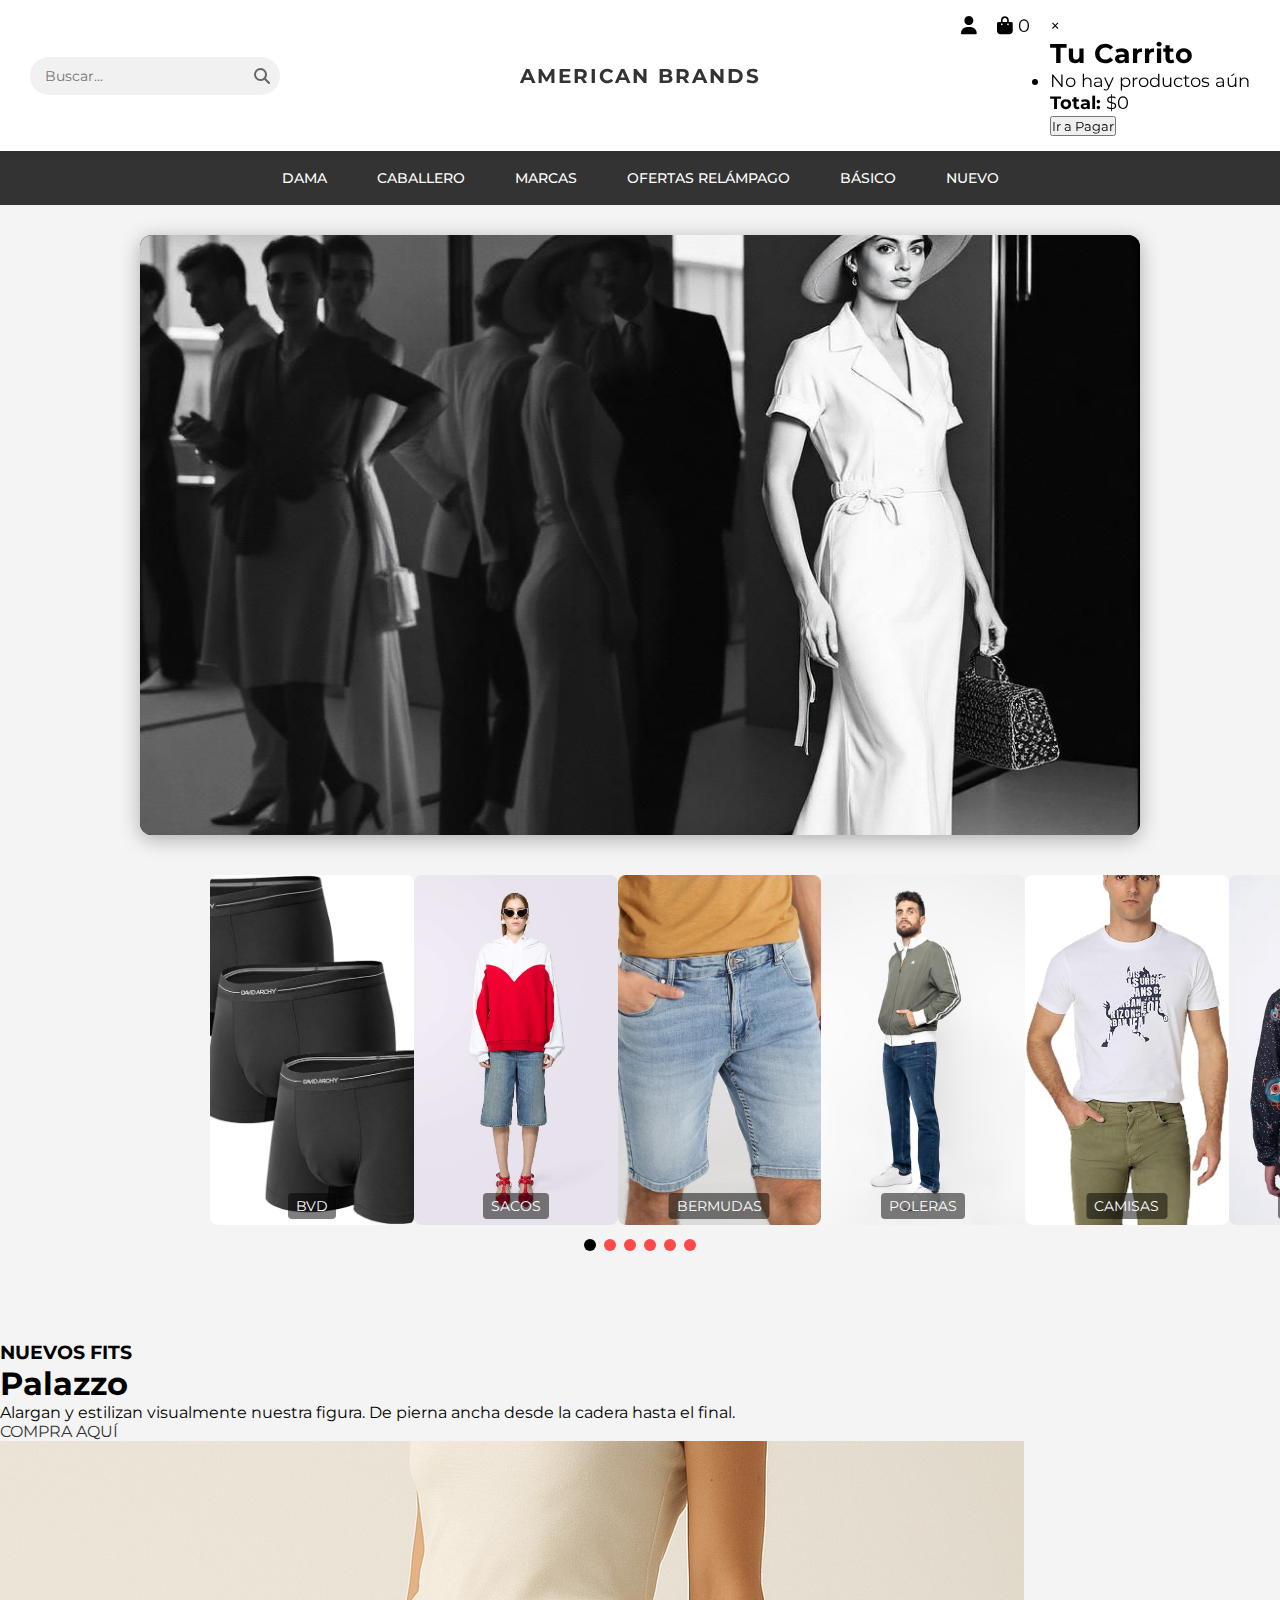
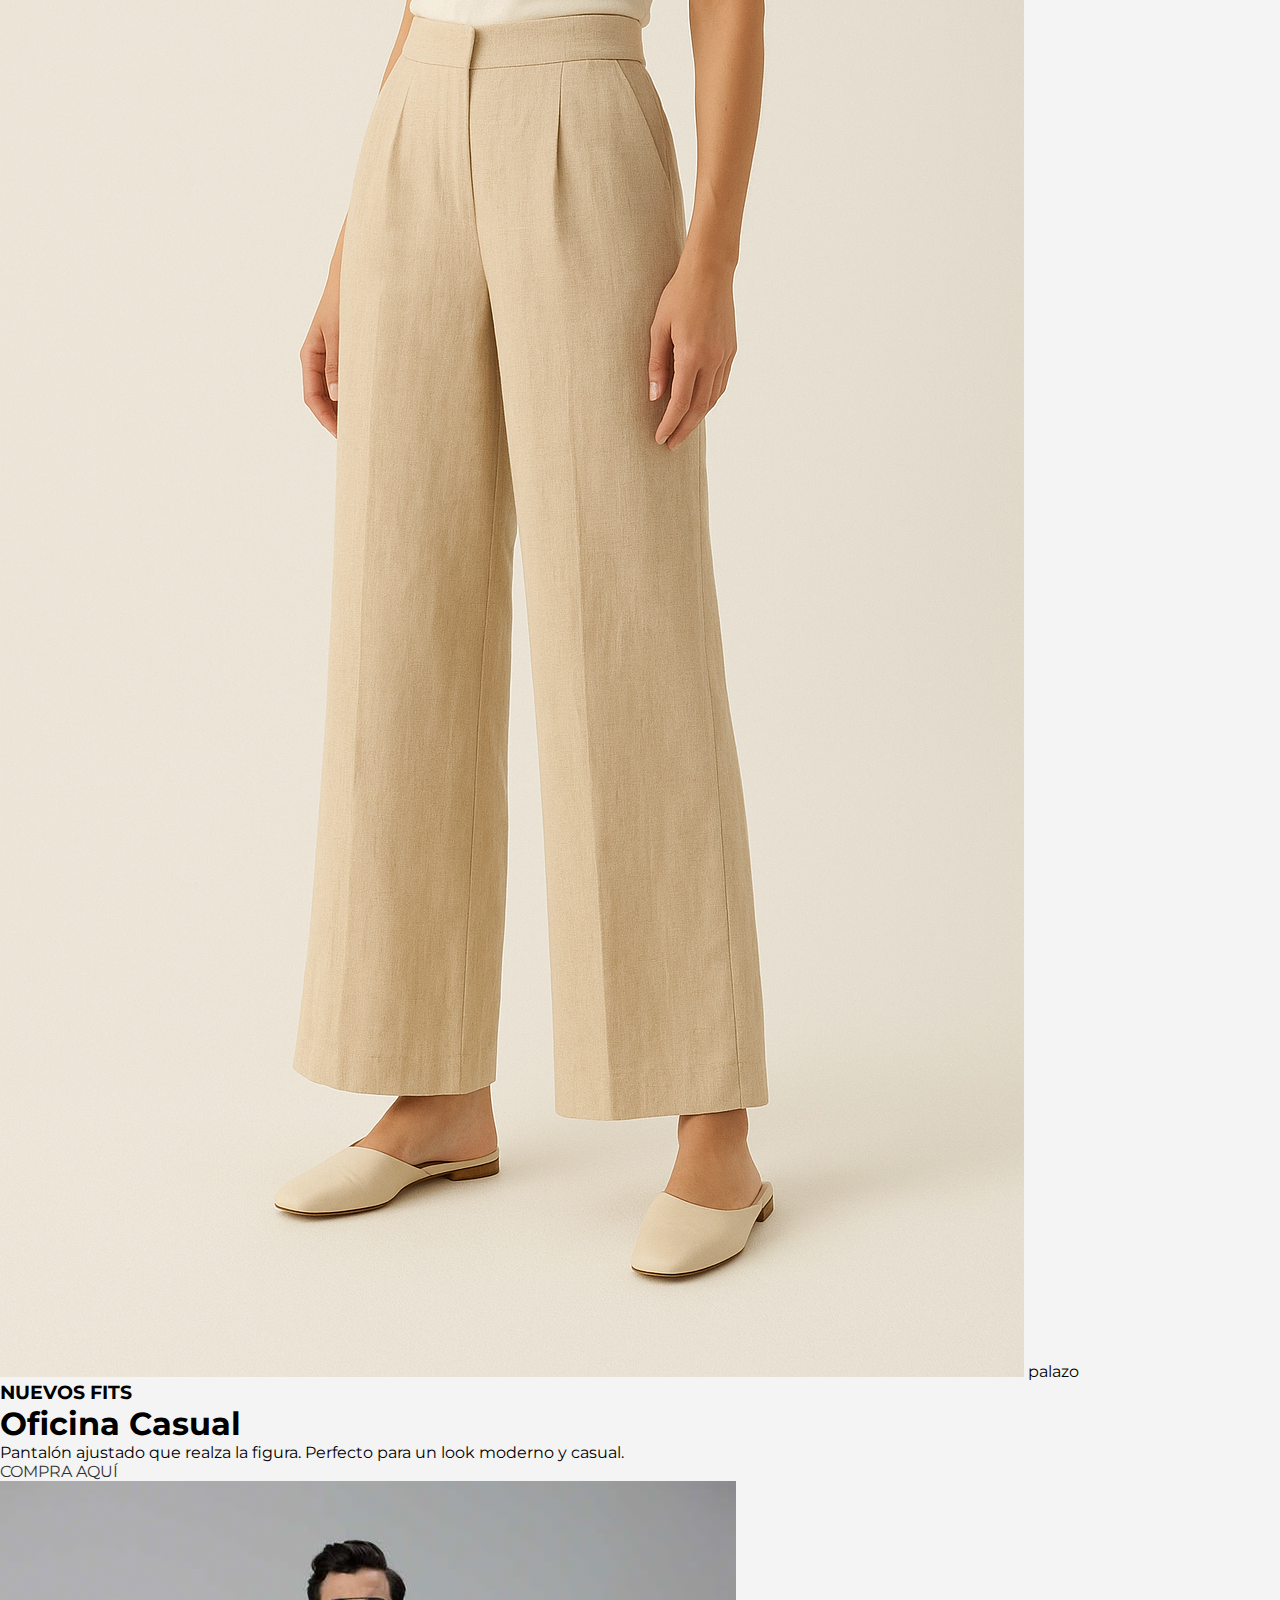
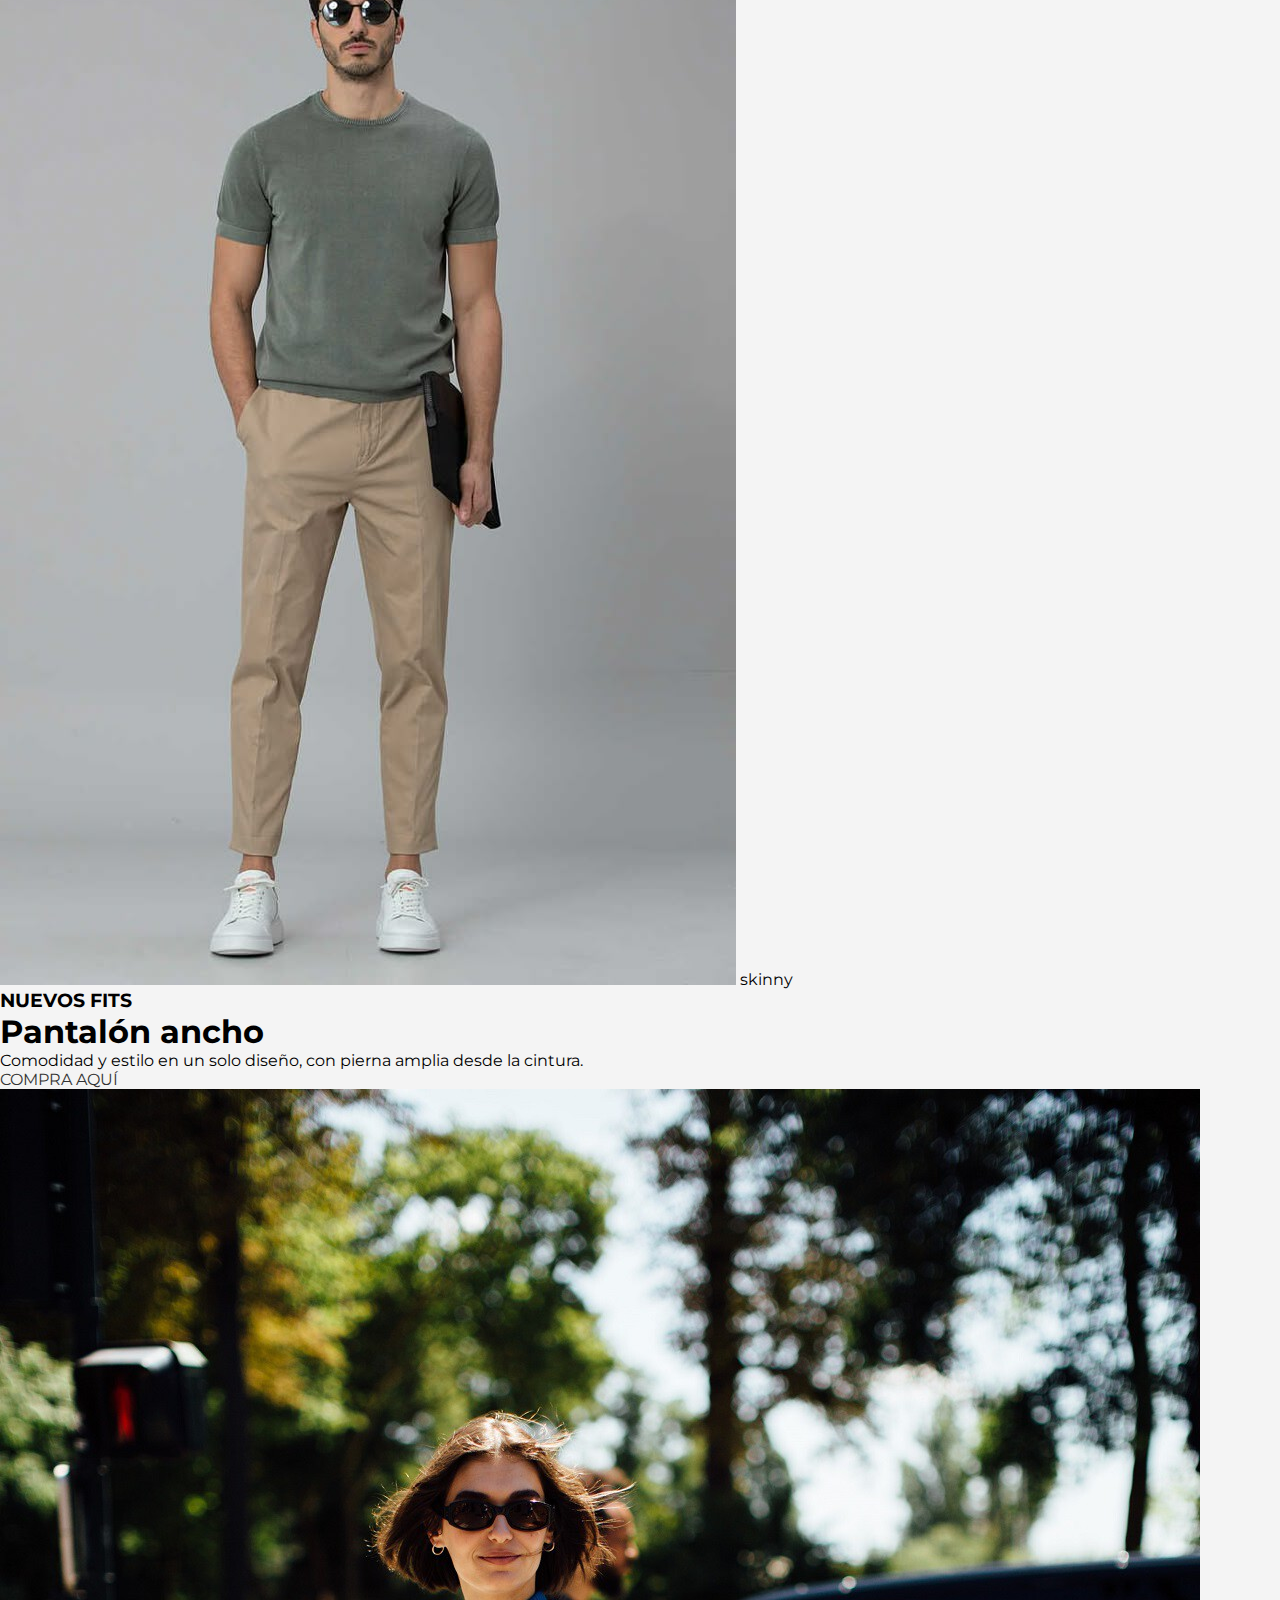
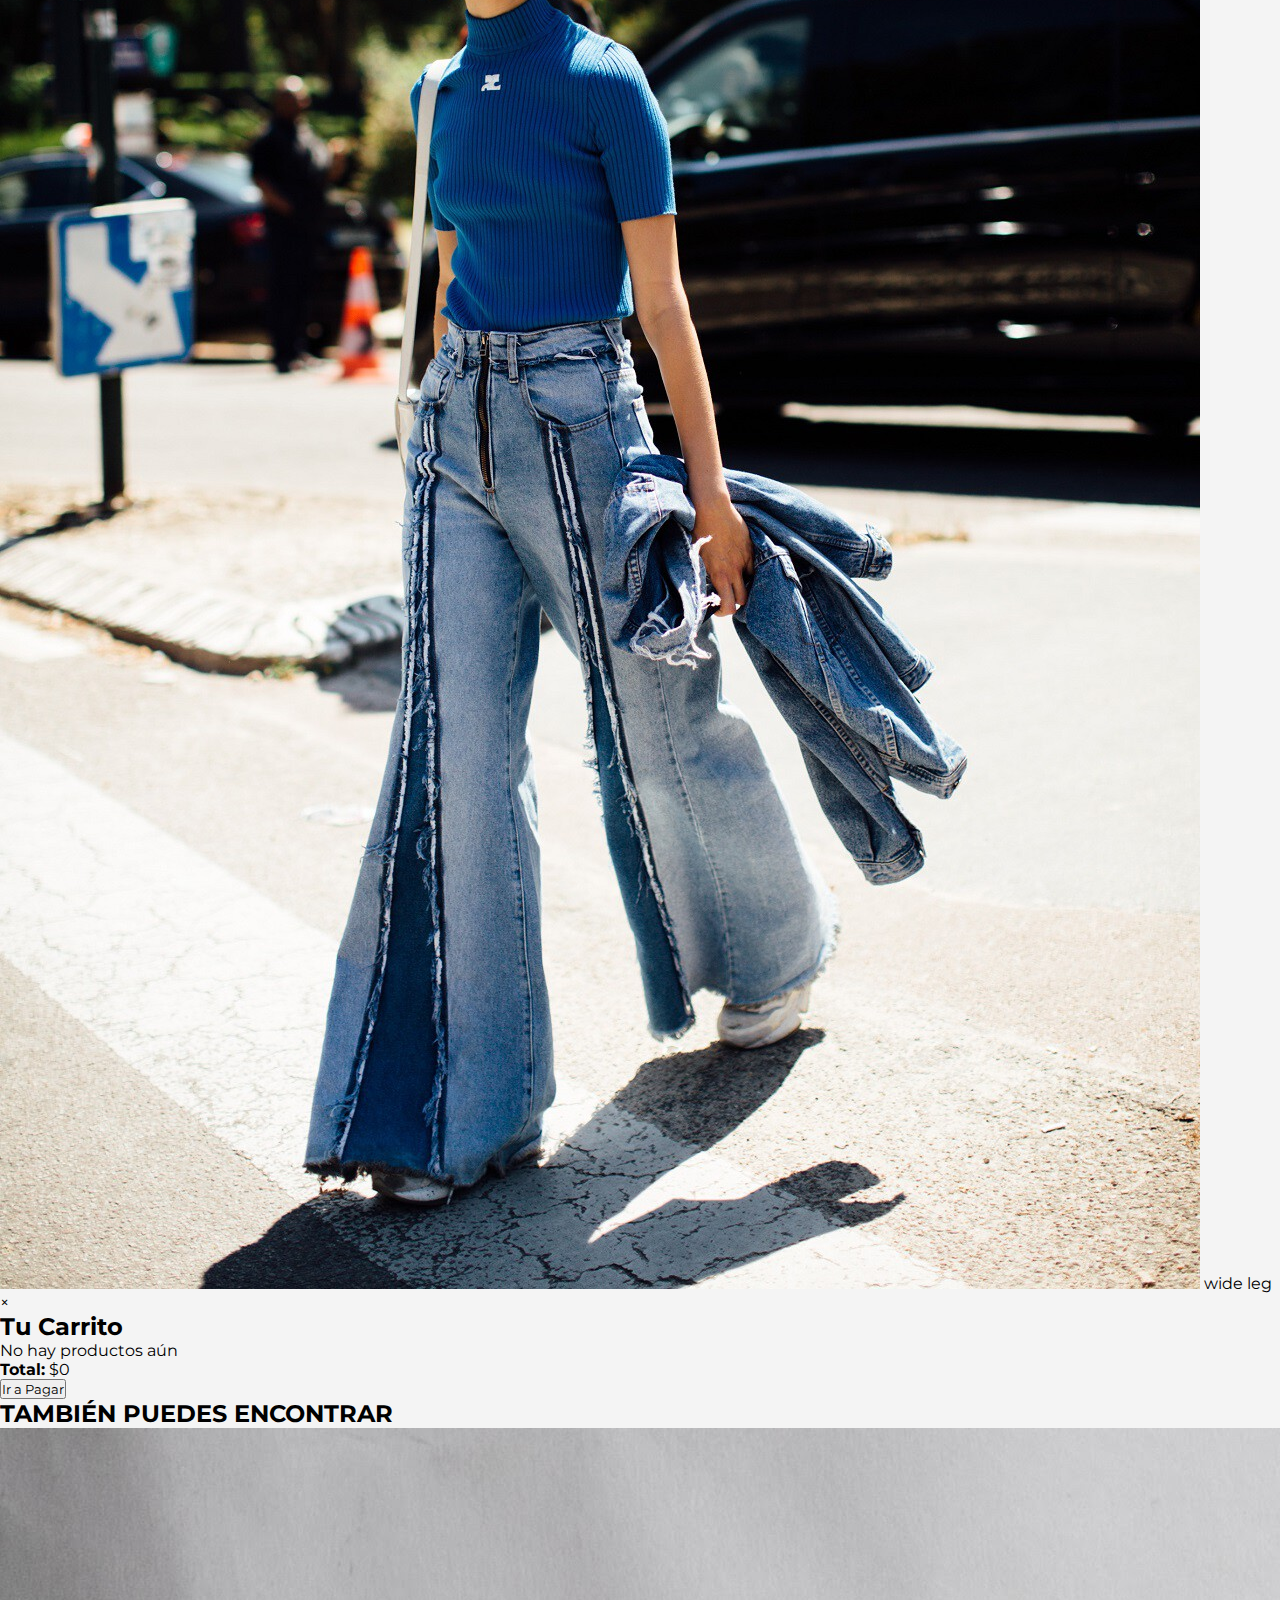
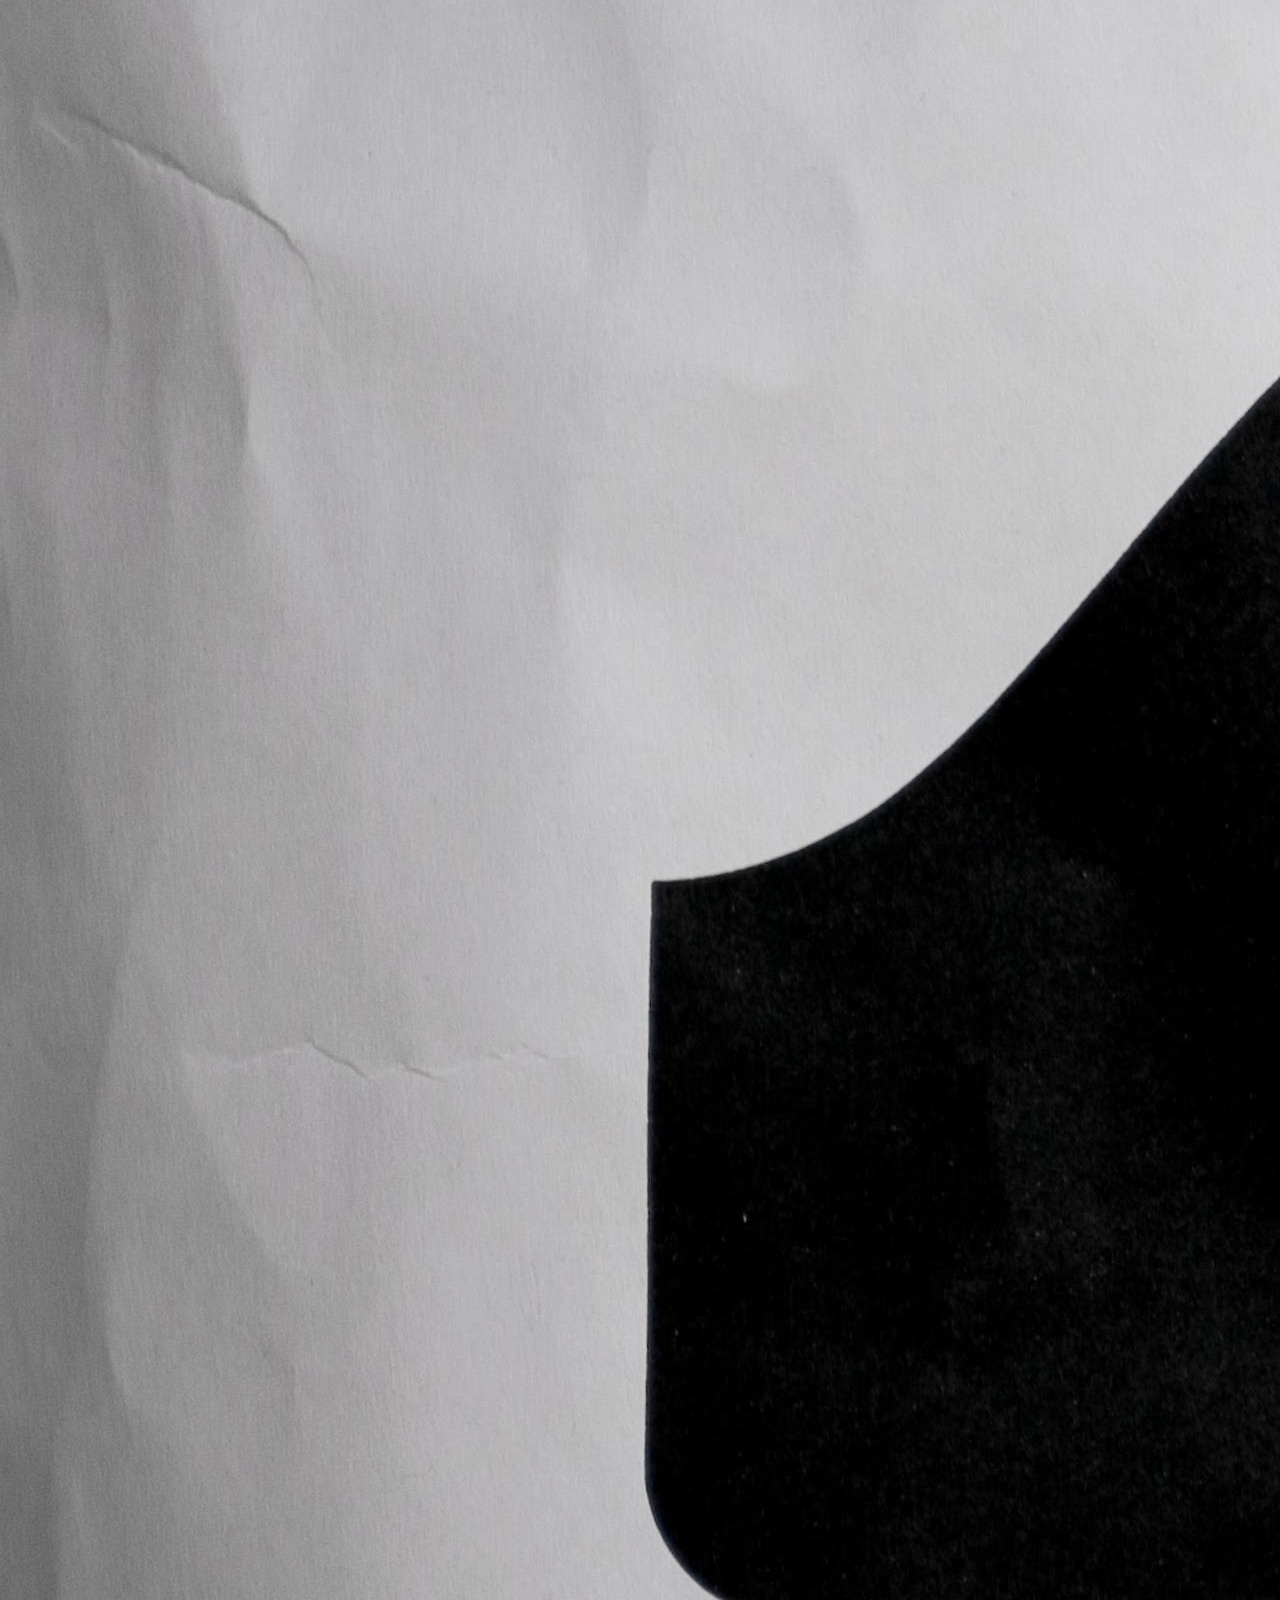
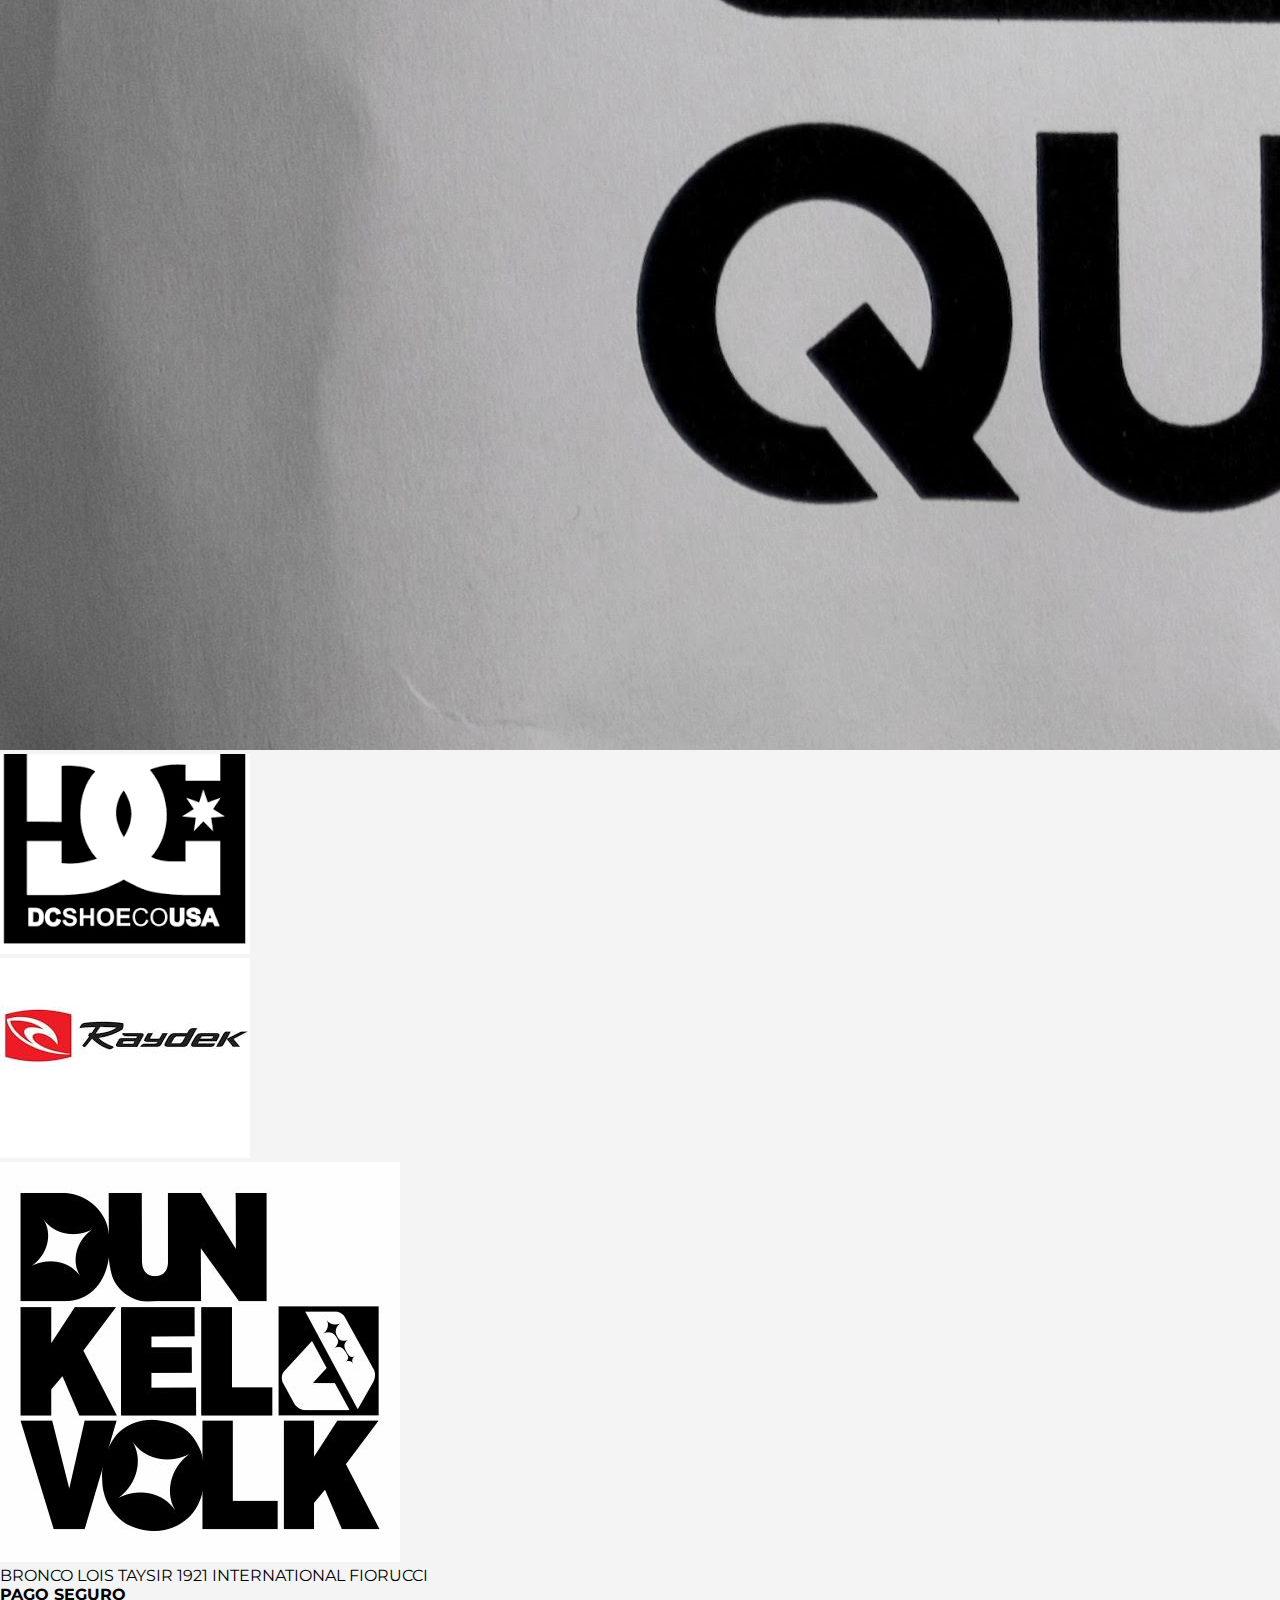
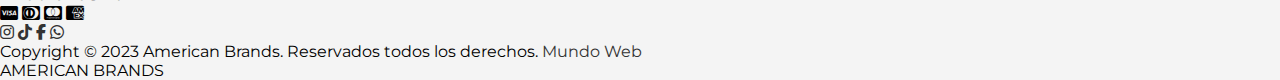
<file: html/index.html>
<!DOCTYPE html>
<html lang="es">
<head>
    <meta charset="UTF-8">
    <meta name="viewport" content="width=device-width, initial-scale=1.0">
    <title>American Brands</title>
    <link href="https://fonts.googleapis.com/css2?family=Montserrat:wght@500;700&display=swap" rel="stylesheet">
    <link rel="stylesheet" href="https://cdnjs.cloudflare.com/ajax/libs/font-awesome/6.4.0/css/all.min.css">
    <link rel="stylesheet" href="/css/styles.css">
    
</head>
<body>

    <!-- Barra principal -->
    <nav>
        <div class="search-bar">
            <input type="text" placeholder="Buscar...">
            <i class="fas fa-search"></i>
        </div>

        <div class="logo">AMERICAN BRANDS</div>

        <div class="icons">
            <div class="user-menu">
                <i class="fas fa-user"></i>
                <div class="dropdown">
                    <a href="../html/inicioSesion.html">Iniciar sesión</a>
                    <a href="../html/registroUsuario.html">Registrarse</a>
                </div>
            </div>

            <div class="shopping-bag" id="carrito-icon">
    <i class="fas fa-shopping-bag"></i>
    <span class="carrito-count">0</span>
            </div>
            <div id="carrito-modal" class="carrito-modal">
    <div class="carrito-content">
        <span id="cerrar-carrito" class="cerrar">&times;</span>
        <h2>Tu Carrito</h2>
        <ul id="carrito-items">
            <li>No hay productos aún</li>
        </ul>
        <div class="carrito-total">
            <strong>Total:</strong> $<span id="carrito-total">0</span>
        </div>
        <button id="checkout-btn">Ir a Pagar</button>
    </div>
</div>
        </div>
    </nav>

    <!-- Segunda barra -->
    <div class="sub-nav">
        <div class="menu-item has-dropdown">
            <a href="../html/dama.html">DAMA</a>
            <ul class="dropdown">
                <li><a href="#">Blusas</a></li>
                <li><a href="#">Camisas</a></li>
                <li><a href="#">Tops</a></li>
                <li><a href="#">Camisetas</a></li>
                <li><a href="#">Jeans</a></li>
                <li><a href="#">Pantalones</a></li>
                <li><a href="#">Faldas</a></li>
                <li><a href="#">Chaquetas</a></li>
                <li><a href="#">Sacos</a></li>
                <li><a href="#">Blazers</a></li>
                <li><a href="#">Vestidos</a></li>
                <li><a href="#">Abrigos</a></li>
                <li><a href="#">Sudaderas</a></li>
                <li><a href="#">Accesorios</a></li>
            </ul>
        </div>

        <div class="menu-item has-dropdown">
            <a href="../html/caballero.html">CABALLERO</a>
            <ul class="dropdown">
                <li><a href="#">Camisas</a></li>
                <li><a href="#">Camisetas</a></li>
                <li><a href="#">Jeans</a></li>
                <li><a href="#">Pantalones</a></li>
                <li><a href="#">Chaquetas</a></li>
                <li><a href="#">Sacos</a></li>
                <li><a href="#">Abrigos</a></li>
                <li><a href="#">Accesorios</a></li>
            </ul>
        </div>

        <div class="menu-item has-dropdown">
            <a href="/html/marca.html">MARCAS</a>
            <ul class="dropdown">
                <li><a href="/html/marcas/machine.html">Machine</a></li>
                <li><a href="/html/marcas/bronco.html">Bronco</a></li>
                <li><a href="/html/marcas/lois.html">Lois</a></li>
                <li><a href="/html/marcas/1921.html">1921 International</a></li>
                <li><a href="/html/marcas/tayssir.html">Tayssir Jeans</a></li>
            </ul>
        </div>

        <a href="/html/oferta.html">OFERTAS RELÁMPAGO</a>
        <a href="/html/Basico.html">BÁSICO</a>
        <a href="/html/nuevo.html">NUEVO</a>
    </div>

    <!--Este es él carrusel automático-->
    <div class="carousel">
        <div class="carousel-track">
            <img src="../img_carrusel_automatico/foto1.png" class="active">
            <img src="../img_carrusel_automatico/foto2.jpeg" alt="Imagen 2">
            <img src="../img_carrusel_automatico/foto3.png" alt="Imagen 3">
            <img src="../img_carrusel_automatico/foto4.jpeg" alt="Imagen 4">
            <img src="../img_carrusel_automatico/ropa1.png" alt="Imagen 5">
        </div>
    </div>

    <!--Carrusel manual-->
    <div class="carrusel-contenedor">
        <div class="carrusel-pista">
            <div class="carrusel-slide"><img src="../img_carrusel_manual/BVD.jpg" alt="BVD"><p>BVD</p></div>
            <div class="carrusel-slide"><img src="../img_carrusel_manual/Fioruccisaco.jpg" alt="CASACAS"><p>SACOS</p></div>
            <div class="carrusel-slide"><img src="../img_carrusel_manual/Fiorucci.jpg" alt="BERMUDAS"><p>BERMUDAS</p></div>
            <div class="carrusel-slide"><img src="../img_carrusel_manual/polerabronco.jpg" alt="POLERAS"><p>POLERAS</p></div>
            <div class="carrusel-slide"><img src="../img_carrusel_manual/Branco.jpg" alt="CAMISAS"><p>CAMISAS</p></div>
            <div class="carrusel-slide"><img src="../img_carrusel_manual/1921 international.webp" alt="CHAQUETAS"><p>CHAQUETAS</p></div>
        </div>
        <div class="carrusel-indicadores"></div>
    </div>

    <section class="nuevo-fit-carrusel">
    <div class="slides">

        <!--Carrusel fits-->
        <div class="slide active">
            <div class="nuevo-fit-texto">
                <h3 class="subtitulo">NUEVOS FITS</h3>
                <h1 class="titulo">Palazzo</h1>
                <p class="descripcion">
                    Alargan y estilizan visualmente nuestra figura. De pierna ancha desde la cadera hasta el final.
                </p>
                <a href="#" class="boton-comprar" data-nombre="Palazzo" data-precio="120">COMPRA AQUÍ</a>
            </div>
            <div class="nuevo-fit-imagen">
                <img src="../img_Carrusel_Fits/palazo.png" alt="Palazzo">
                <span class="marca-agua">palazo</span>
            </div>
        </div>

        <div class="slide">
            <div class="nuevo-fit-texto">
                <h3 class="subtitulo">NUEVOS FITS</h3>
                <h1 class="titulo">Oficina Casual</h1>
                <p class="descripcion">
                    Pantalón ajustado que realza la figura. Perfecto para un look moderno y casual.
                </p>
                <a href="#" class="boton-comprar" data-nombre="Oficina Casual" data-precio="90">COMPRA AQUÍ</a>
            </div>
            <div class="nuevo-fit-imagen">
                <img src="../img_Carrusel_Fits/oficina casual3.jpg" alt="Oficina Casual">
                <span class="marca-agua">skinny</span>
            </div>
        </div>

        <div class="slide">
            <div class="nuevo-fit-texto">
                <h3 class="subtitulo">NUEVOS FITS</h3>
                <h1 class="titulo">Pantalón ancho</h1>
                <p class="descripcion">
                    Comodidad y estilo en un solo diseño, con pierna amplia desde la cintura.
                </p>
                <a href="#" class="boton-comprar" data-nombre="Pantalón Ancho" data-precio="100">COMPRA AQUÍ</a>
            </div>
            <div class="nuevo-fit-imagen">
                <img src="../img_Carrusel_Fits/Pantalón ancho1.jpeg" alt="Pantalon ancho">
                <span class="marca-agua">wide leg</span>
            </div>
        </div>

    </div>

    <div class="indicadores">
        <span class="activo"></span>
        <span></span>
        <span></span>
    </div>
</section>

<div id="carrito-modal" class="carrito-modal">
    <div class="carrito-content">
        <span id="cerrar-carrito" class="cerrar">&times;</span>
        <h2>Tu Carrito</h2>
        <ul id="carrito-items">
            <li>No hay productos aún</li>
        </ul>
        <div class="carrito-total">
            <strong>Total:</strong> $<span id="carrito-total">0</span>
        </div>
        <button id="checkout-btn">Ir a Pagar</button>
    </div>
</div>

<section class="marcas-section">
    <h2 class="marcas-titulo">TAMBIÉN PUEDES ENCONTRAR</h2>

    <div class="marcas-carrusel">
        <div class="marcas-track">
            <div class="marca-slide">
                <img src="../img_Colaboraciones/marca1.jpg" alt="Raydek">
            </div>
            <div class="marca-slide">
                <img src="../img_Colaboraciones/marca2.png" alt="Dunkelvolk">
            </div>
            <div class="marca-slide">
                <img src="../img_Colaboraciones/marca3.jpg" alt="DC Shoes">
            </div>
            <div class="marca-slide">
                <img src="../img_Colaboraciones/marca4.png" alt="Quiksilver">
            </div>
        </div>
        
        <div class="marcas-indicadores">
            </div>
    </div>
</section>
</section>

    <!-- Footer -->
    <footer class="footer">
        <div class="footer-marcas">
            <span class="bronco">BRONCO</span>
            <span class="lois">LOIS</span>
            <span class="taysir">TAYSIR</span>
            <span class="international">1921 INTERNATIONAL</span>
            <span class="fiorucci">FIORUCCI</span>
        </div>

        <div class="footer-info-clean">
            <div>
                <h4>PAGO SEGURO</h4>
                <div class="payment-icons">
                    <i class="fa-brands fa-cc-visa"></i>
                    <i class="fa-brands fa-cc-diners-club"></i>
                    <i class="fa-brands fa-cc-mastercard"></i>
                    <i class="fa-brands fa-cc-amex"></i>
                </div>
            </div>

            <div class="footer-redes">
                <a href="#" aria-label="Instagram"><i class="fa-brands fa-instagram"></i></a>
                <a href="#" aria-label="TikTok"><i class="fa-brands fa-tiktok"></i></a>
                <a href="#" aria-label="Facebook"><i class="fa-brands fa-facebook-f"></i></a>
                <a href="#" aria-label="WhatsApp"><i class="fa-brands fa-whatsapp"></i></a>
            </div>
        </div>

        <p class="footer-copy">
            Copyright © 2023 American Brands. Reservados todos los derechos. <a href="#">Mundo Web</a>
        </p>
        <p class="footer-brand">AMERICAN BRANDS</p>
    </footer>

    <script src="../js/carrusel_automatico.js"></script>
    <script src="../js/carrusel_productos.js"></script>
</body>
</html>
</file>
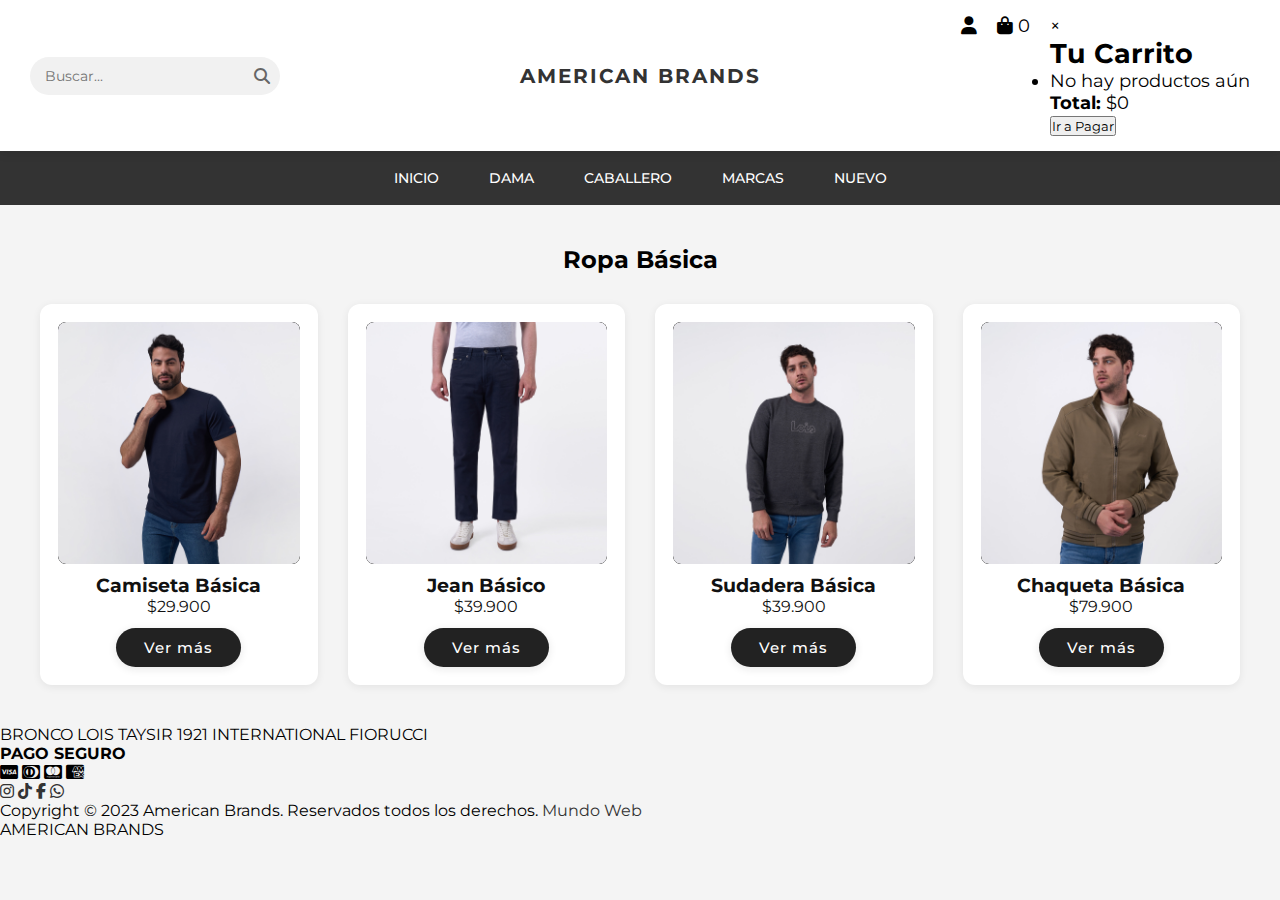
<file: html/Basico.html>
<!DOCTYPE html>
<html lang="es">
<head>
    <meta charset="UTF-8">
    <meta name="viewport" content="width=device-width, initial-scale=1.0">
    <title>American Brands - Básicos</title>
    <link href="https://fonts.googleapis.com/css2?family=Montserrat:wght@500;700&display=swap" rel="stylesheet">
    <link rel="stylesheet" href="https://cdnjs.cloudflare.com/ajax/libs/font-awesome/6.4.0/css/all.min.css">
    <link rel="stylesheet" href="/css/styles.css">
    <style>
        .catalogo-grid {
            display: grid;
            grid-template-columns: repeat(auto-fit, minmax(270px, 1fr));
            gap: 30px;
            max-width: 1200px;
            margin: 0 auto;
        }
        .producto {
            background: #fff;
            border-radius: 12px;
            box-shadow: 0 2px 8px rgba(0,0,0,0.07);
            padding: 18px;
            display: flex;
            flex-direction: column;
            align-items: center;
            min-height: 340px;
            max-width: 320px;
            margin: 0 auto;
            width: 100%;
            color: #111; /* Letras negras */
        }
        .mini-carousel {
            width: 100%;
            max-width: 260px;
            min-width: 220px;
            aspect-ratio: 1/1;
            position: relative;
            overflow: hidden;
            border-radius: 8px;
            background: #000;
            margin-bottom: 10px;
        }
        .mini-carousel img {
            position: absolute;
            top: 0; left: 0;
            width: 100%;
            height: 100%;
            object-fit: cover;
            opacity: 0;
            transition: opacity 0.7s;
            border-radius: 8px;
        }
        .mini-carousel img.active {
            opacity: 1;
        }
        .producto button {
            background: #222;
            color: #fff;
            border: none;
            border-radius: 20px;
            padding: 10px 28px;
            font-size: 15px;
            font-weight: 500;
            cursor: pointer;
            transition: background 0.22s, transform 0.16s, box-shadow 0.16s;
            box-shadow: 0 2px 8px rgba(34,34,34,0.10);
            margin-top: 12px;
            letter-spacing: 1px;
        }
        .producto button:hover, .producto button:focus {
            background: #ff6600;
            color: #fff;
            transform: translateY(-2px) scale(1.04);
            box-shadow: 0 6px 18px rgba(255,102,0,0.16);
            outline: none;
        }
        @media (max-width: 600px) {
            .mini-carousel { aspect-ratio: 1/1; max-width: 100%; min-width: 0; }
            .producto { min-height: 220px; }
        }
    </style>
</head>
<body>

        <!-- Barra principal -->
    <nav>
        <div class="search-bar">
            <input type="text" placeholder="Buscar...">
            <i class="fas fa-search"></i>
        </div>

        <div class="logo">AMERICAN BRANDS</div>

        <div class="icons">
            <div class="user-menu">
                <i class="fas fa-user"></i>
                <div class="dropdown">
                    <a href="../html/inicioSesion.html">Iniciar sesión</a>
                    <a href="../html/registroUsuario.html">Registrarse</a>
                </div>
            </div>

            <div class="shopping-bag" id="carrito-icon">
    <i class="fas fa-shopping-bag"></i>
    <span class="carrito-count">0</span>
            </div>
            <div id="carrito-modal" class="carrito-modal">
    <div class="carrito-content">
        <span id="cerrar-carrito" class="cerrar">&times;</span>
        <h2>Tu Carrito</h2>
        <ul id="carrito-items">
            <li>No hay productos aún</li>
        </ul>
        <div class="carrito-total">
            <strong>Total:</strong> $<span id="carrito-total">0</span>
        </div>
        <button id="checkout-btn">Ir a Pagar</button>
    </div>
</div>
        </div>
    </nav>

    <!-- Segunda barra -->
    <div class="sub-nav">
        <a href="/html/index.html">INICIO</a>
        <div class="menu-item has-dropdown">
            <a href="dama.html">DAMA</a>
            <ul class="dropdown">
                <li><a href="#">Blusas</a></li>
                <li><a href="#">Camisas</a></li>
                <li><a href="#">Tops</a></li>
                <li><a href="#">Camisetas</a></li>
                <li><a href="#">Jeans</a></li>
                <li><a href="#">Pantalones</a></li>
                <li><a href="#">Faldas</a></li>
                <li><a href="#">Chaquetas</a></li>
                <li><a href="#">Sacos</a></li>
                <li><a href="#">Blazers</a></li>
                <li><a href="#">Vestidos</a></li>
                <li><a href="#">Abrigos</a></li>
                <li><a href="#">Sudaderas</a></li>
                <li><a href="#">Accesorios</a></li>
            </ul>
        </div>
        <div class="menu-item has-dropdown">
            <a href="caballero.html">CABALLERO</a>
            <ul class="dropdown">
                <li><a href="#">Camisas</a></li>
                <li><a href="#">Camisetas</a></li>
                <li><a href="#">Jeans</a></li>
                <li><a href="#">Pantalones</a></li>
                <li><a href="#">Chaquetas</a></li>
                <li><a href="#">Sacos</a></li>
                <li><a href="#">Abrigos</a></li>
                <li><a href="#">Accesorios</a></li>
            </ul>
        </div>
        <div class="menu-item has-dropdown">
            <a href="/html/marca.html">MARCAS</a>
            <ul class="dropdown">
                <li><a href="/html/marcas/machine.html">Machine</a></li>
                <li><a href="/html/marcas/bronco.html">Bronco</a></li>
                <li><a href="/html/marcas/lois.html">Lois</a></li>
                <li><a href="/html/marcas/1921.html">1921 International</a></li>
                <li><a href="/html/marcas/tayssir.html">Tayssir Jeans</a></li>
            </ul>
        </div>
        
        <a href="nuevo.html">NUEVO</a>
    </div>

    <section class="catalogo" style="padding: 40px 0;">
        <h2 style="text-align:center; margin-bottom: 30px;">Ropa Básica</h2>
        <div class="catalogo-grid">

            <div class="producto">
                <div class="mini-carousel">
                    <img src="/img_marcas/img_productos/camisetabasica1.jpg" alt="" class="active">
                    <img src="/img_marcas/img_productos/camisetabasica2.jpg" alt="">
                    <img src="/img_marcas/img_productos/camisetabasica3.jpg" alt="">
                </div>
                <h3>Camiseta Básica</h3>
                <p>$29.900</p>
                <button>Ver más</button>
            </div>

            <div class="producto">
                <div class="mini-carousel">
                    <img src="/img_marcas/img_productos/pantalonba1.jpg" alt="" class="active">
                    <img src="/img_marcas/img_productos/pantalonba3.jpg" alt="">
                    <img src="/img_marcas/img_productos/pantalonba2.jpg" alt="">
                </div>
                <h3>Jean Básico</h3>
                <p>$39.900</p>
                <button>Ver más</button>
            </div>

            <div class="producto">
                <div class="mini-carousel">
                    <img src="/img_marcas/img_productos/hoba1.jpg" alt="" class="active">
                    <img src="/img_marcas/img_productos/hoba3.jpg" alt="">
                    <img src="/img_marcas/img_productos/hoba2.jpg" alt="">
                </div>
                <h3>Sudadera Básica</h3>
                <p>$39.900</p>
                <button>Ver más</button>
            </div>

            <div class="producto">
                <div class="mini-carousel">
                    <img src="/img_marcas/img_productos/chaba1.jpg" alt="" class="active">
                    <img src="/img_marcas/img_productos/chaba2.jpg" alt="">
                    <img src="/img_marcas/img_productos/chaba3.jpg" alt="">
                </div>
                <h3>Chaqueta Básica</h3>
                <p>$79.900</p>
                <button>Ver más</button>
            </div>

        </div>
    </section>
    <footer class="footer">
        <div class="footer-marcas">
            <span class="bronco">BRONCO</span>
            <span class="lois">LOIS</span>
            <span class="taysir">TAYSIR</span>
            <span class="international">1921 INTERNATIONAL</span>
            <span class="fiorucci">FIORUCCI</span>
        </div>

        <div class="footer-info-clean">
            <div>
                <h4>PAGO SEGURO</h4>
                <div class="payment-icons">
                    <i class="fa-brands fa-cc-visa"></i>
                    <i class="fa-brands fa-cc-diners-club"></i>
                    <i class="fa-brands fa-cc-mastercard"></i>
                    <i class="fa-brands fa-cc-amex"></i>
                </div>
            </div>

            <div class="footer-redes">
                <a href="#" aria-label="Instagram"><i class="fa-brands fa-instagram"></i></a>
                <a href="#" aria-label="TikTok"><i class="fa-brands fa-tiktok"></i></a>
                <a href="#" aria-label="Facebook"><i class="fa-brands fa-facebook-f"></i></a>
                <a href="#" aria-label="WhatsApp"><i class="fa-brands fa-whatsapp"></i></a>
            </div>
        </div>

        <p class="footer-copy">
            Copyright © 2023 American Brands. Reservados todos los derechos. <a href="#">Mundo Web</a>
        </p>
        <p class="footer-brand">AMERICAN BRANDS</p>
    </footer> 

    <script>
    // Carrusel automático reducido para cada tarjeta
    document.querySelectorAll('.mini-carousel').forEach(function(carousel) {
        const images = carousel.querySelectorAll('img');
        let current = 0;
        function show(idx) {
            images.forEach((img, i) => img.classList.toggle('active', i === idx));
        }
        setInterval(() => {
            current = (current + 1) % images.length;
            show(current);
        }, 2200);
    });
    </script>
</body>
</html>
</file>
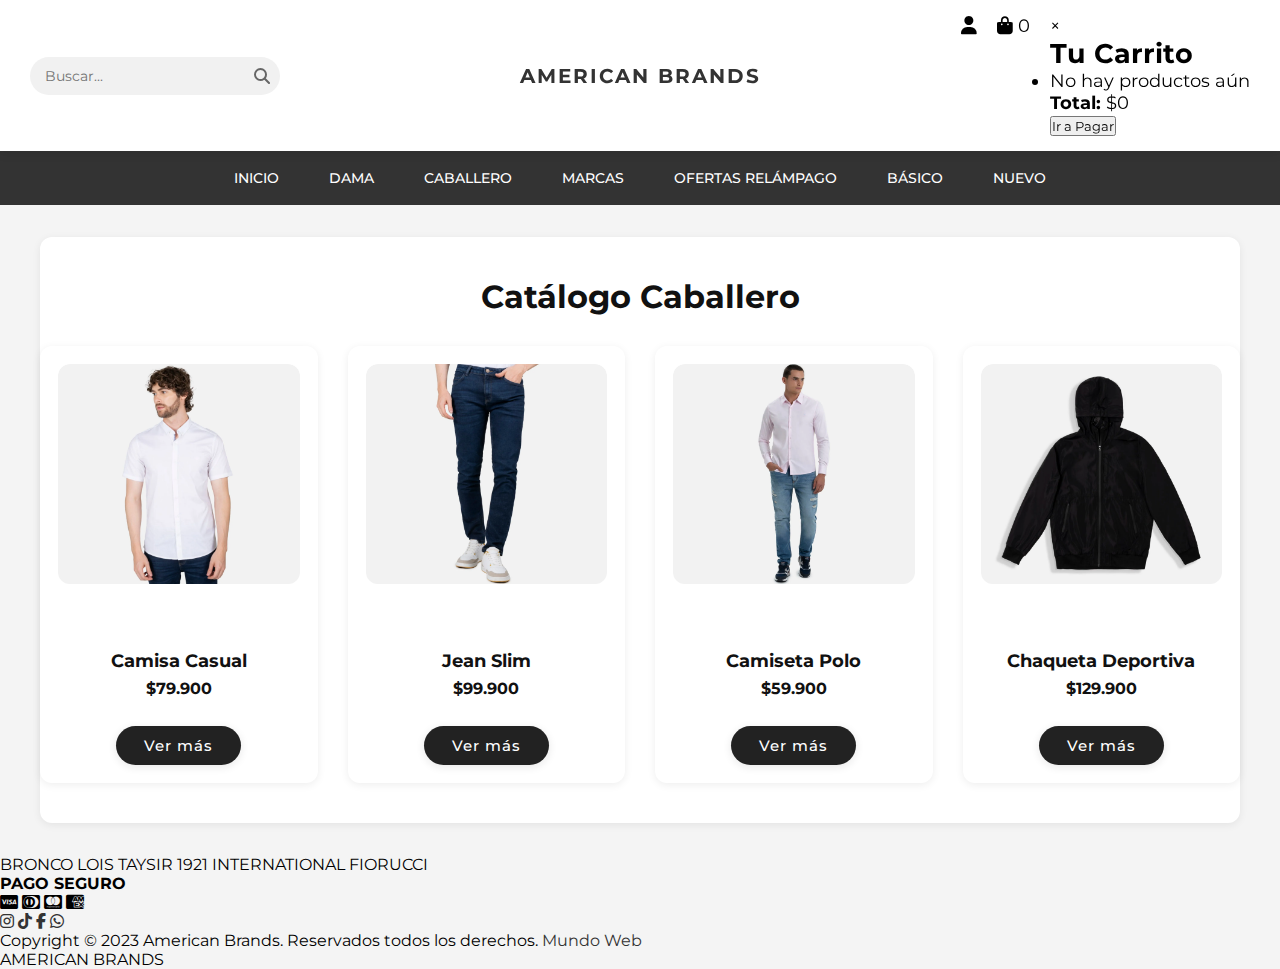
<file: html/caballero.html>
<!DOCTYPE html>
<html lang="es">
<head>
    <meta charset="UTF-8">
    <meta name="viewport" content="width=device-width, initial-scale=1.0">
    <title>American Brands - Caballero</title>
    <link href="https://fonts.googleapis.com/css2?family=Montserrat:wght@500;700&display=swap" rel="stylesheet">
    <link rel="stylesheet" href="https://cdnjs.cloudflare.com/ajax/libs/font-awesome/6.4.0/css/all.min.css">
    <link rel="stylesheet" href="../css/stylesDos.css">
    <link rel="stylesheet" href="../css/styles.css">
    <style>
        .catalogo-grid {
            display: grid;
            grid-template-columns: repeat(auto-fit, minmax(270px, 1fr));
            gap: 30px;
            max-width: 1200px;
            margin: 0 auto;
        }
        .producto {
            background: #fff;
            border-radius: 12px;
            box-shadow: 0 2px 8px rgba(0,0,0,0.07);
            padding: 18px;
            display: flex;
            flex-direction: column;
            align-items: center;
            min-height: 340px;
            max-width: 320px;
            margin: 0 auto;
            width: 100%;
        }
        .mini-carousel {
            width: 100%;
            max-width: 260px;
            min-width: 220px;
            height: 260px;
            position: relative;
            overflow: hidden;
            border-radius: 12px;
            background: #fff;
            margin-bottom: 10px;
            aspect-ratio: unset;
            display: flex;
            align-items: center;
            justify-content: center;
        }
        .mini-carousel img {
            position: absolute;
            top: 0; left: 0;
            width: 100%;
            height: 100%;
            object-fit: cover;
            opacity: 0;
            transition: opacity 0.7s;
            border-radius: 12px;
        }
        .mini-carousel img.active {
            opacity: 1;
        }
        .producto button {
            background: #222;
            color: #fff;
            border: none;
            border-radius: 20px;
            padding: 10px 28px;
            font-size: 15px;
            font-weight: 500;
            cursor: pointer;
            transition: background 0.22s, transform 0.16s, box-shadow 0.16s;
            box-shadow: 0 2px 8px rgba(34,34,34,0.10);
            margin-top: 12px;
            letter-spacing: 1px;
        }
        .producto button:hover, .producto button:focus {
            background: #ff6600;
            color: #fff;
            transform: translateY(-2px) scale(1.04);
            box-shadow: 0 6px 18px rgba(255,102,0,0.16);
            outline: none;
        }
        @media (max-width: 600px) {
            .mini-carousel { max-width: 100%; min-width: 0; height: 180px; }
            .producto { min-height: 220px; }
        }
    </style>
</head>
<body>

        <!-- Barra principal -->
    <nav>
        <div class="search-bar">
            <input type="text" placeholder="Buscar...">
            <i class="fas fa-search"></i>
        </div>

        <div class="logo">AMERICAN BRANDS</div>

        <div class="icons">
            <div class="user-menu">
                <i class="fas fa-user"></i>
                <div class="dropdown">
                    <a href="../html/inicioSesion.html">Iniciar sesión</a>
                    <a href="../html/registroUsuario.html">Registrarse</a>
                </div>
            </div>

            <div class="shopping-bag" id="carrito-icon">
    <i class="fas fa-shopping-bag"></i>
    <span class="carrito-count">0</span>
            </div>
            <div id="carrito-modal" class="carrito-modal">
    <div class="carrito-content">
        <span id="cerrar-carrito" class="cerrar">&times;</span>
        <h2>Tu Carrito</h2>
        <ul id="carrito-items">
            <li>No hay productos aún</li>
        </ul>
        <div class="carrito-total">
            <strong>Total:</strong> $<span id="carrito-total">0</span>
        </div>
        <button id="checkout-btn">Ir a Pagar</button>
    </div>
</div>
        </div>
    </nav>


    <!-- Segunda barra -->
    <div class="sub-nav">
        <a href="index.html">INICIO</a>
        <div class="menu-item has-dropdown">
            <a href="dama.html">DAMA</a>
            <ul class="dropdown">
                <li><a href="#">Blusas</a></li>
                <li><a href="#">Camisas</a></li>
                <li><a href="#">Tops</a></li>
                <li><a href="#">Camisetas</a></li>
                <li><a href="#">Jeans</a></li>
                <li><a href="#">Pantalones</a></li>
                <li><a href="#">Faldas</a></li>
                <li><a href="#">Chaquetas</a></li>
                <li><a href="#">Sacos</a></li>
                <li><a href="#">Blazers</a></li>
                <li><a href="#">Vestidos</a></li>
                <li><a href="#">Abrigos</a></li>
                <li><a href="#">Sudaderas</a></li>
                <li><a href="#">Accesorios</a></li>
            </ul>
        </div>
        <div class="menu-item has-dropdown">
            <a href="caballero.html">CABALLERO</a>
            <ul class="dropdown">
                <li><a href="#">Camisas</a></li>
                <li><a href="#">Camisetas</a></li>
                <li><a href="#">Jeans</a></li>
                <li><a href="#">Pantalones</a></li>
                <li><a href="#">Chaquetas</a></li>
                <li><a href="#">Sacos</a></li>
                <li><a href="#">Abrigos</a></li>
                <li><a href="#">Accesorios</a></li>
            </ul>
        </div>
        <div class="menu-item has-dropdown">
            <a href="/html/marca.html">MARCAS</a>
            <ul class="dropdown">
                <li><a href="/html/marcas/machine.html">Machine</a></li>
                <li><a href="/html/marcas/bronco.html">Bronco</a></li>
                <li><a href="/html/marcas/lois.html">Lois</a></li>
                <li><a href="/html/marcas/1921.html">1921 International</a></li>
                <li><a href="/html/marcas/tayssir.html">Tayssir Jeans</a></li>
            </ul>
        </div>
        <a href="/html/oferta.html">OFERTAS RELÁMPAGO</a>
        <a href="/html/Basico.html">BÁSICO</a>
        <a href="nuevo.html">NUEVO</a>
    </div>

    <!-- Catálogo Caballero -->
    <section class="catalogo catalogo-caballero" style="padding: 40px 0;">
        <h2 style="text-align:center; margin-bottom: 30px;">Catálogo Caballero</h2>
        <div class="catalogo-grid">
            <div class="producto">
                <div class="mini-carousel">
                    <img src="../img/Camisa casual 1.webp" alt="Camisa Casual" class="active">
                    <img src="../img/Camisa casual 2.webp" alt="Camisa Casual Detalle">
                    <img src="../img/Camisa casual 3.webp" alt="Camisa Casual Espalda">
                </div>
                <h3>Camisa Casual</h3>
                <p>$79.900</p>
                <button>Ver más</button>
            </div>
            <div class="producto">
                <div class="mini-carousel">
                    <img src="../img/Jean slim 1.webp" alt="Jean Slim" class="active">
                    <img src="../img/Jean slim 2.webp" alt="Jean Slim Detalle">
                    <img src="../img/Jean slim 3.webp" alt="Jean Slim Espalda">
                </div>
                <h3>Jean Slim</h3>
                <p>$99.900</p>
                <button>Ver más</button>
            </div>
            <div class="producto">
                <div class="mini-carousel">
                    <img src="../img/Polo 1.webp" alt="Camiseta Polo" class="active">
                    <img src="../img/Polo 2.webp" alt="Camiseta Polo Detalle">
                    <img src="../img/Polo 3.webp" alt="Camiseta Polo Espalda">
                </div>
                <h3>Camiseta Polo</h3>
                <p>$59.900</p>
                <button>Ver más</button>
            </div>
            <div class="producto">
                <div class="mini-carousel">
                    <img src="../img/Chaqueta 1.webp" alt="Chaqueta Deportiva" class="active">
                    <img src="../img/Chaqueta 2.webp" alt="Chaqueta Deportiva Detalle">
                    <img src="../img/Chaqueta 3.webp" alt="Chaqueta Deportiva Espalda">
                </div>
                <h3>Chaqueta Deportiva</h3>
                <p>$129.900</p>
                <button>Ver más</button>
            </div>
        </div>
    </section>
    <footer class="footer">
        <div class="footer-marcas">
            <span class="bronco">BRONCO</span>
            <span class="lois">LOIS</span>
            <span class="taysir">TAYSIR</span>
            <span class="international">1921 INTERNATIONAL</span>
            <span class="fiorucci">FIORUCCI</span>
        </div>

        <div class="footer-info-clean">
            <div>
                <h4>PAGO SEGURO</h4>
                <div class="payment-icons">
                    <i class="fa-brands fa-cc-visa"></i>
                    <i class="fa-brands fa-cc-diners-club"></i>
                    <i class="fa-brands fa-cc-mastercard"></i>
                    <i class="fa-brands fa-cc-amex"></i>
                </div>
            </div>

            <div class="footer-redes">
                <a href="#" aria-label="Instagram"><i class="fa-brands fa-instagram"></i></a>
                <a href="#" aria-label="TikTok"><i class="fa-brands fa-tiktok"></i></a>
                <a href="#" aria-label="Facebook"><i class="fa-brands fa-facebook-f"></i></a>
                <a href="#" aria-label="WhatsApp"><i class="fa-brands fa-whatsapp"></i></a>
            </div>
        </div>

        <p class="footer-copy">
            Copyright © 2023 American Brands. Reservados todos los derechos. <a href="#">Mundo Web</a>
        </p>
        <p class="footer-brand">AMERICAN BRANDS</p>
    </footer>

    <script>
    // Carrusel automático reducido para cada tarjeta
    document.querySelectorAll('.mini-carousel').forEach(function(carousel) {
        const images = carousel.querySelectorAll('img');
        let current = 0;
        function show(idx) {
            images.forEach((img, i) => img.classList.toggle('active', i === idx));
        }
        setInterval(() => {
            current = (current + 1) % images.length;
            show(current);
        }, 2200);
    });
    </script>
</body>
</html>
</file>
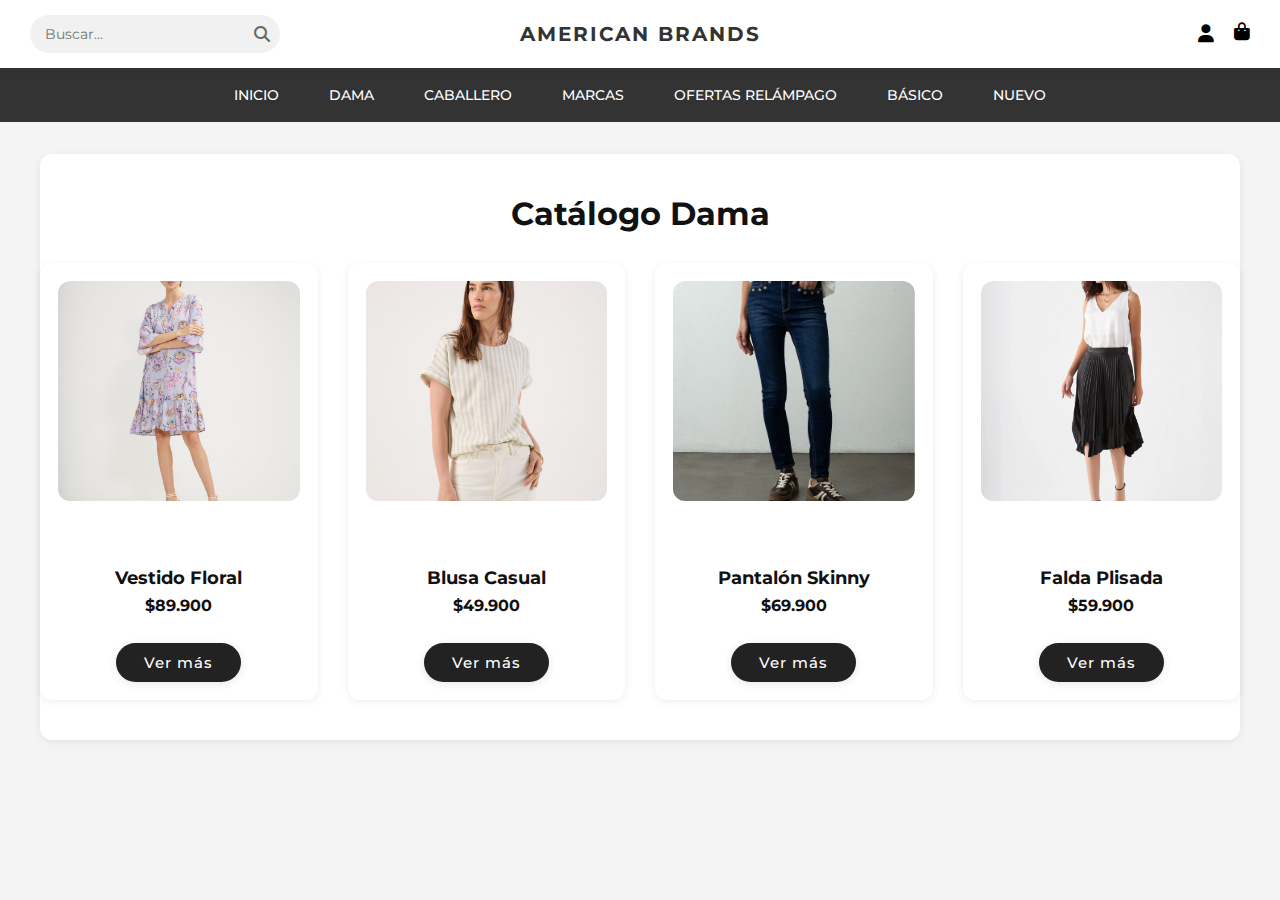
<file: html/dama.html>
<!DOCTYPE html>
<html lang="es">
<head>
    <meta charset="UTF-8">
    <meta name="viewport" content="width=device-width, initial-scale=1.0">
    <title>American Brands - Dama</title>
    <link href="https://fonts.googleapis.com/css2?family=Montserrat:wght@500;700&display=swap" rel="stylesheet">
    <link rel="stylesheet" href="https://cdnjs.cloudflare.com/ajax/libs/font-awesome/6.4.0/css/all.min.css">
    <link rel="stylesheet" href="../css/stylesDos.css">
    <link rel="stylesheet" href="../css/styles.css">
    <style>
        .catalogo-grid {
            display: grid;
            grid-template-columns: repeat(auto-fit, minmax(270px, 1fr));
            gap: 30px;
            max-width: 1200px;
            margin: 0 auto;
        }
        .producto {
            background: #fff;
            border-radius: 12px;
            box-shadow: 0 2px 8px rgba(0,0,0,0.07);
            padding: 18px;
            display: flex;
            flex-direction: column;
            align-items: center;
            min-height: 340px;
            max-width: 320px;
            margin: 0 auto;
            width: 100%;
        }
        .mini-carousel {
            width: 100%;
            max-width: 260px;
            min-width: 220px;
            height: 260px;
            position: relative;
            overflow: hidden;
            border-radius: 12px;
            background: #fff;
            margin-bottom: 10px;
            aspect-ratio: unset;
            display: flex;
            align-items: center;
            justify-content: center;
        }
        .mini-carousel img {
            position: absolute;
            top: 0; left: 0;
            width: 100%;
            height: 100%;
            object-fit: cover;
            opacity: 0;
            transition: opacity 0.7s;
            border-radius: 12px;
        }
        .mini-carousel img.active {
            opacity: 1;
        }
        .producto button {
            background: #222;
            color: #fff;
            border: none;
            border-radius: 20px;
            padding: 10px 28px;
            font-size: 15px;
            font-weight: 500;
            cursor: pointer;
            transition: background 0.22s, transform 0.16s, box-shadow 0.16s;
            box-shadow: 0 2px 8px rgba(34,34,34,0.10);
            margin-top: 12px;
            letter-spacing: 1px;
        }
        .producto button:hover, .producto button:focus {
            background: #ff6600;
            color: #fff;
            transform: translateY(-2px) scale(1.04);
            box-shadow: 0 6px 18px rgba(255,102,0,0.16);
            outline: none;
        }
        @media (max-width: 600px) {
            .mini-carousel { max-width: 100%; min-width: 0; height: 180px; }
            .producto { min-height: 220px; }
        }
    </style>
</head>
<body>

    <!-- Barra principal -->
  <nav>
        <div class="search-bar">
            <input type="text" placeholder="Buscar...">
            <i class="fas fa-search"></i>
        </div>

        <div class="logo">AMERICAN BRANDS</div>

        <div class="icons">
            <div class="user-menu">
                <i class="fas fa-user"></i>
                <div class="dropdown">
                    <a href="../html/inicioSesion.html">Iniciar sesión</a>
                    <a href="../html/registroUsuario.html">Registrarse</a>
                </div>
            </div>

            <i class="fas fa-shopping-bag"></i>
        </div>
    </nav>


    <!-- Segunda barra -->
    <div class="sub-nav">
        <a href="index.html">INICIO</a>
        <div class="menu-item has-dropdown">
            <a href="dama.html">DAMA</a>
            <ul class="dropdown">
                <li><a href="#">Blusas</a></li>
                <li><a href="#">Camisas</a></li>
                <li><a href="#">Tops</a></li>
                <li><a href="#">Camisetas</a></li>
                <li><a href="#">Jeans</a></li>
                <li><a href="#">Pantalones</a></li>
                <li><a href="#">Faldas</a></li>
                <li><a href="#">Chaquetas</a></li>
                <li><a href="#">Sacos</a></li>
                <li><a href="#">Blazers</a></li>
                <li><a href="#">Vestidos</a></li>
                <li><a href="#">Abrigos</a></li>
                <li><a href="#">Sudaderas</a></li>
                <li><a href="#">Accesorios</a></li>
            </ul>
        </div>
        <div class="menu-item has-dropdown">
            <a href="caballero.html">CABALLERO</a>
            <ul class="dropdown">
                <li><a href="#">Camisas</a></li>
                <li><a href="#">Camisetas</a></li>
                <li><a href="#">Jeans</a></li>
                <li><a href="#">Pantalones</a></li>
                <li><a href="#">Chaquetas</a></li>
                <li><a href="#">Sacos</a></li>
                <li><a href="#">Abrigos</a></li>
                <li><a href="#">Accesorios</a></li>
            </ul>
        </div>
        <div class="menu-item has-dropdown">
            <a href="/html/marca.html">MARCAS</a>
            <ul class="dropdown">
                <li><a href="#">Fiorucci</a></li>
                <li><a href="#">Bronco</a></li>
                <li><a href="#">Lois</a></li>
                <li><a href="#">1921 by McGregor</a></li>
                <li><a href="#">Tayssir Jeans</a></li>
            </ul>
        </div>
        <a href="/html/oferta.html">OFERTAS RELÁMPAGO</a>
        <a href="/html/Basico.html">BÁSICO</a>
        <a href="nuevo.html">NUEVO</a>
    </div>

    <!-- Catálogo Dama -->
    <section class="catalogo catalogo-dama" style="padding: 40px 0;">
        <h2 style="text-align:center; margin-bottom: 30px;">Catálogo Dama</h2>
        <div class="catalogo-grid">
            <div class="producto">
                <div class="mini-carousel">
                    <img src="../img/Vestido 1.jpg" alt="Vestido Floral" class="active">
                    <img src="../img/Vestido 2.jpg" alt="Vestido Floral Detalle">
                    <img src="../img/Vestido 3.jpg" alt="Vestido Floral Espalda">
                </div>
                <h3>Vestido Floral</h3>
                <p>$89.900</p>
                <button>Ver más</button>
            </div>
            <div class="producto">
                <div class="mini-carousel">
                    <img src="../img/Blusa 1.jpg" alt="Blusa Casual" class="active">
                    <img src="../img/Blusa 2.jpg" alt="Blusa Casual Detalle">
                    <img src="../img/Blusa 3.jpg" alt="Blusa Casual Espalda">
                </div>
                <h3>Blusa Casual</h3>
                <p>$49.900</p>
                <button>Ver más</button>
            </div>
            <div class="producto">
                <div class="mini-carousel">
                    <img src="../img/Pantalon skinny 1.webp" alt="Pantalón Skinny" class="active">
                    <img src="../img/Pantalon skinny 2.webp" alt="Pantalón Skinny Detalle">
                </div>
                <h3>Pantalón Skinny</h3>
                <p>$69.900</p>
                <button>Ver más</button>
            </div>
            <div class="producto">
                <div class="mini-carousel">
                    <img src="../img/Falda 1.webp" alt="Falda Plisada" class="active">
                    <img src="../img/Falda 2.webp" alt="Falda Plisada Detalle">
                    <img src="../img/Falda 3.webp" alt="Falda Plisada Espalda">
                </div>
                <h3>Falda Plisada</h3>
                <p>$59.900</p>
                <button>Ver más</button>
            </div>
        </div>
    </section>

    <script>
    // Carrusel automático reducido para cada tarjeta
    document.querySelectorAll('.mini-carousel').forEach(function(carousel) {
        const images = carousel.querySelectorAll('img');
        let current = 0;
        function show(idx) {
            images.forEach((img, i) => img.classList.toggle('active', i === idx));
        }
        setInterval(() => {
            current = (current + 1) % images.length;
            show(current);
        }, 2200);
    });
    </script>
</body>
</html>
</file>
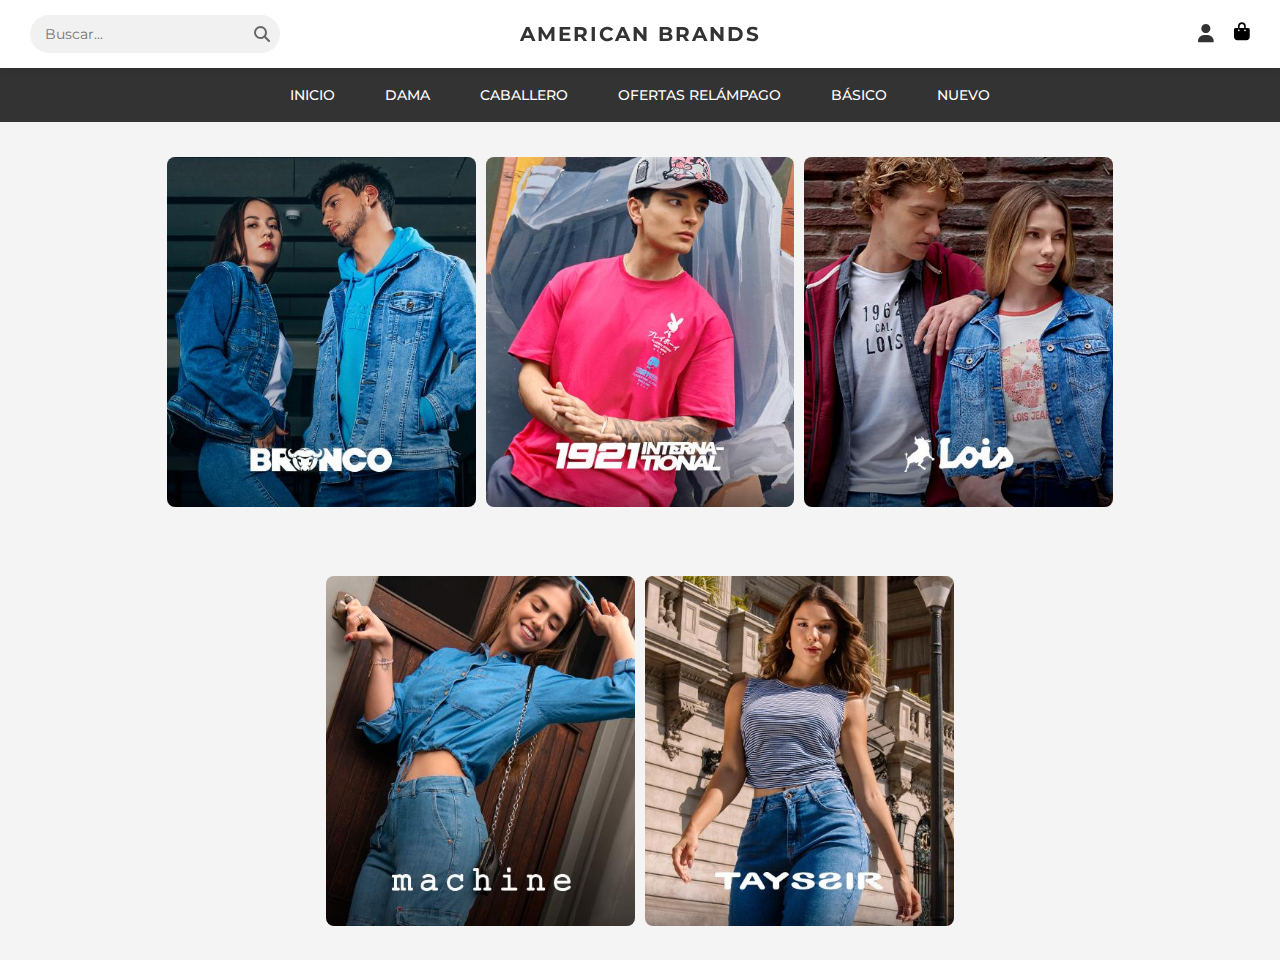
<file: html/marca.html>
<!DOCTYPE html>
<html lang="es">
<head>
    <meta charset="UTF-8">
    <meta name="viewport" content="width=device-width, initial-scale=1.0">
    <title>American Brands</title>
    <link href="https://fonts.googleapis.com/css2?family=Montserrat:wght@500;700&display=swap" rel="stylesheet">
    <link rel="stylesheet" href="https://cdnjs.cloudflare.com/ajax/libs/font-awesome/6.4.0/css/all.min.css">
    <link rel="stylesheet" href="/css/styles.css">
</head>
<body>

    <!-- Barra principal -->
    <nav>
        <div class="search-bar">
            <input type="text" placeholder="Buscar...">
            <i class="fas fa-search"></i>
        </div>

        <div class="logo">AMERICAN BRANDS</div>

        <div class="icons">
            <a href="/html/inicioSesion.html"> <i class="fas fa-user"> </i></a>  
            <i class="fas fa-shopping-bag"></i>
        </div>
    </nav>
    <!-- Segunda barra -->
    <div class="sub-nav">
        <a href="/html/index.html">INICIO</a>
<div class="menu-item has-dropdown">
    <a href="/html/dama.html">DAMA</a>
    <ul class="dropdown">
    <li><a href="#">Blusas</a></li>
    <li><a href="#">Camisas</a></li>
    <li><a href="#">Tops</a></li>
    <li><a href="#">Camisetas</a></li>
    <li><a href="#">Jeans</a></li>
    <li><a href="#">Pantalones</a></li>
    <li><a href="#">Faldas</a></li>
    <li><a href="#">Chaquetas</a></li>
    <li><a href="#">Sacos</a></li>
    <li><a href="#">Blazers</a></li>
    <li><a href="#">Vestidos</a></li>
    <li><a href="#">Abrigos</a></li>
    <li><a href="#">Sudaderas</a></li>
    <li><a href="#">Accesorios</a></li>
    </ul>
</div>

<div class="menu-item has-dropdown">
    <a href="/html/caballero.html">CABALLERO</a>
    <ul class="dropdown">
    <li><a href="#">Camisas</a></li>
    <li><a href="#">Camisetas</a></li>
    <li><a href="#">Jeans</a></li>
    <li><a href="#">Pantalones</a></li>
    <li><a href="#">Chaquetas</a></li>
    <li><a href="#">Sacos</a></li>
    <li><a href="#">Abrigos</a></li>
    <li><a href="#">Accesorios</a></li>
    </ul>
</div>


<a href="#">OFERTAS RELÁMPAGO</a>
<a href="#">BÁSICO</a>
<a href="/html/nuevo.html">NUEVO</a>
</div>
<!-- Barra supererior hasta aqui-->



<div class="marcalog">
<div class="marcapos"> <a href="/html/marcas/bronco.html"><img src="/img_marcas/BRONCO.jpg" alt="..."></a></div>
<div class="marcapos"> <a href="/html/marcas/1921.html"><img src="/img_marcas/1921 ITER.jpg" alt="..."></a></div>
<div class="marcapos"> <a href="/html/marcas/lois.html"><img src="/img_marcas/LOIS.jpg" alt="..."></a></div>
</div>


<div class="marcalog">
<div class="marcapos"><a href="/html/marcas/machine.html"><img src="/img_marcas/MACHINE.jpg" alt="..."></a></div>
<div class="marcapos"><a href="/html/marcas/tayssir.html"><img src="/img_marcas/TAYSSIR.jpg" alt="..."></a></div>
</div>




</body>
</html>
</file>
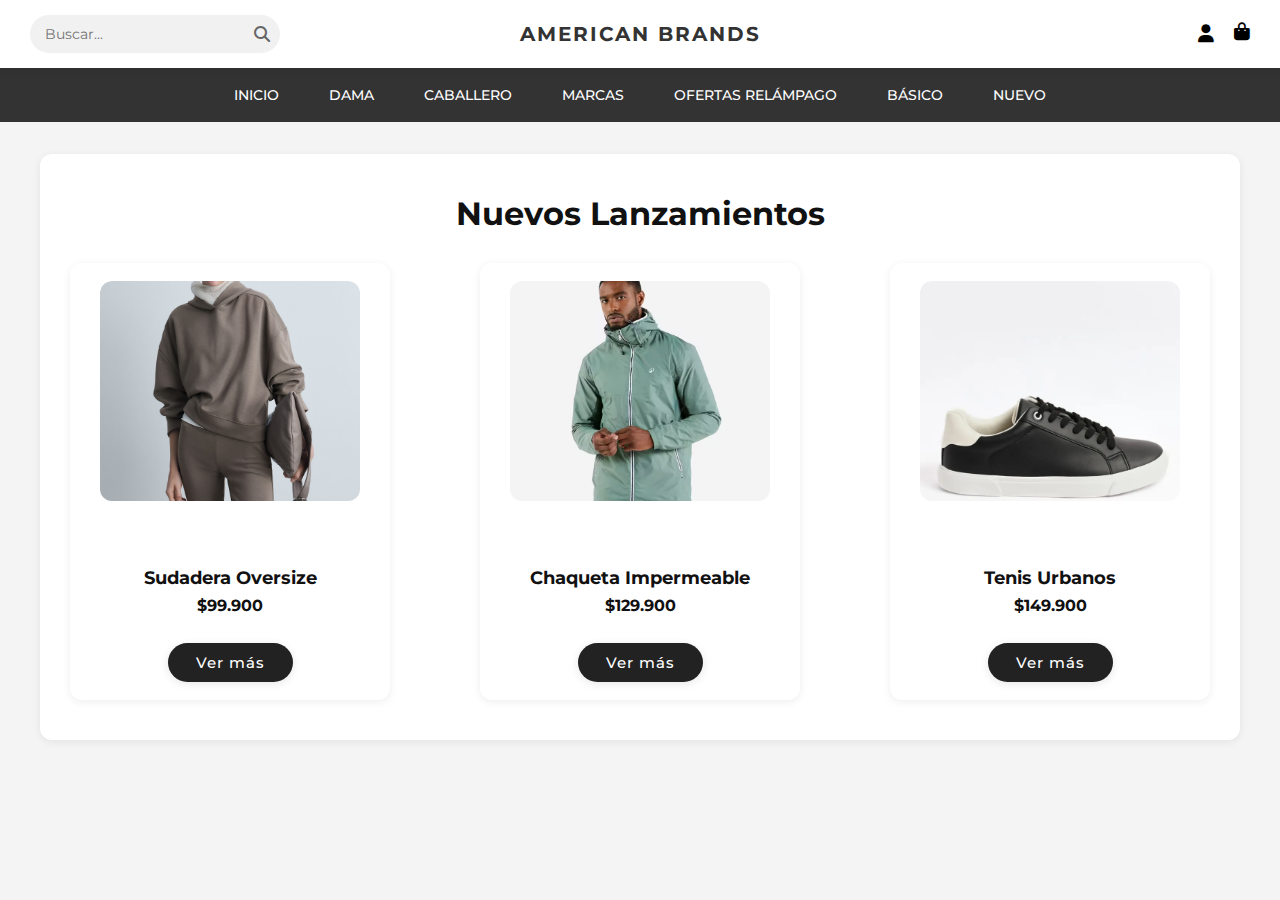
<file: html/nuevo.html>
<!DOCTYPE html>
<html lang="es">
<head>
    <meta charset="UTF-8">
    <meta name="viewport" content="width=device-width, initial-scale=1.0">
    <title>American Brands - Nuevo</title>
    <link href="https://fonts.googleapis.com/css2?family=Montserrat:wght@500;700&display=swap" rel="stylesheet">
    <link rel="stylesheet" href="https://cdnjs.cloudflare.com/ajax/libs/font-awesome/6.4.0/css/all.min.css">
    <link rel="stylesheet" href="../css/stylesDos.css">
    <link rel="stylesheet" href="../css/styles.css">
    <style>
        .catalogo-grid {
            display: grid;
            grid-template-columns: repeat(auto-fit, minmax(270px, 1fr));
            gap: 30px;
            max-width: 1200px;
            margin: 0 auto;
        }
        .producto {
            background: #fff;
            border-radius: 12px;
            box-shadow: 0 2px 8px rgba(0,0,0,0.07);
            padding: 18px;
            display: flex;
            flex-direction: column;
            align-items: center;
            min-height: 340px;
            max-width: 320px;
            margin: 0 auto;
            width: 100%;
        }
        .mini-carousel {
            width: 100%;
            max-width: 260px;
            min-width: 220px;
            height: 260px;
            position: relative;
            overflow: hidden;
            border-radius: 12px;
            background: #fff;
            margin-bottom: 10px;
            aspect-ratio: unset;
            display: flex;
            align-items: center;
            justify-content: center;
        }
        .mini-carousel img {
            position: absolute;
            top: 0; left: 0;
            width: 100%;
            height: 100%;
            object-fit: cover;
            opacity: 0;
            transition: opacity 0.7s;
            border-radius: 12px;
        }
        .mini-carousel img.active {
            opacity: 1;
        }
        .producto button {
            background: #222;
            color: #fff;
            border: none;
            border-radius: 20px;
            padding: 10px 28px;
            font-size: 15px;
            font-weight: 500;
            cursor: pointer;
            transition: background 0.22s, transform 0.16s, box-shadow 0.16s;
            box-shadow: 0 2px 8px rgba(34,34,34,0.10);
            margin-top: 12px;
            letter-spacing: 1px;
        }
        .producto button:hover, .producto button:focus {
            background: #ff6600;
            color: #fff;
            transform: translateY(-2px) scale(1.04);
            box-shadow: 0 6px 18px rgba(255,102,0,0.16);
            outline: none;
        }
        @media (max-width: 600px) {
            .mini-carousel { max-width: 100%; min-width: 0; height: 180px; }
            .producto { min-height: 220px; }
        }
    </style>
</head>
<body>

    <!-- Barra principal -->
    <nav>
        <div class="search-bar">
            <input type="text" placeholder="Buscar...">
            <i class="fas fa-search"></i>
        </div>
        <div class="logo">AMERICAN BRANDS</div>
        <div class="icons">
            <div class="user-menu">
                <i class="fas fa-user"></i>
                <div class="dropdown">
                    <a href="../html/inicioSesion.html">Iniciar sesión</a>
                    <a href="../html/registroUsuario.html">Registrarse</a>
                </div>
            </div>
            <i class="fas fa-shopping-bag"></i>
        </div>
    </nav>

    <!-- Segunda barra -->
    <div class="sub-nav">
        <a href="index.html">INICIO</a>
        <div class="menu-item has-dropdown">
            <a href="dama.html">DAMA</a>
            <ul class="dropdown">
                <li><a href="#">Blusas</a></li>
                <li><a href="#">Camisas</a></li>
                <li><a href="#">Tops</a></li>
                <li><a href="#">Camisetas</a></li>
                <li><a href="#">Jeans</a></li>
                <li><a href="#">Pantalones</a></li>
                <li><a href="#">Faldas</a></li>
                <li><a href="#">Chaquetas</a></li>
                <li><a href="#">Sacos</a></li>
                <li><a href="#">Blazers</a></li>
                <li><a href="#">Vestidos</a></li>
                <li><a href="#">Abrigos</a></li>
                <li><a href="#">Sudaderas</a></li>
                <li><a href="#">Accesorios</a></li>
            </ul>
        </div>
        <div class="menu-item has-dropdown">
            <a href="caballero.html">CABALLERO</a>
            <ul class="dropdown">
                <li><a href="#">Camisas</a></li>
                <li><a href="#">Camisetas</a></li>
                <li><a href="#">Jeans</a></li>
                <li><a href="#">Pantalones</a></li>
                <li><a href="#">Chaquetas</a></li>
                <li><a href="#">Sacos</a></li>
                <li><a href="#">Abrigos</a></li>
                <li><a href="#">Accesorios</a></li>
            </ul>
        </div>
        <div class="menu-item has-dropdown">
            <a href="/html/marca.html">MARCAS</a>
            <ul class="dropdown">
                <li><a href="#">Fiorucci</a></li>
                <li><a href="#">Bronco</a></li>
                <li><a href="#">Lois</a></li>
                <li><a href="#">1921 by McGregor</a></li>
                <li><a href="#">Tayssir Jeans</a></li>
            </ul>
        </div>
        <a href="#">OFERTAS RELÁMPAGO</a>
        <a href="#">BÁSICO</a>
        <a href="nuevo.html">NUEVO</a>
    </div>

    <!-- Catálogo Nuevo -->
    <section class="catalogo catalogo-nuevo" style="padding: 40px 0;">
        <h2 style="text-align:center; margin-bottom: 30px;">Nuevos Lanzamientos</h2>
        <div class="catalogo-grid">
            <div class="producto">
                <div class="mini-carousel">
                    <img src="../img/Sudadera 1.avif" alt="Sudadera Oversize" class="active">
                    <img src="../img/Sudadera 2.avif" alt="Sudadera Oversize Detalle">
                    <img src="../img/Sudadera 3.avif" alt="Sudadera Oversize Espalda">
                </div>
                <h3>Sudadera Oversize</h3>
                <p>$99.900</p>
                <button>Ver más</button>
            </div>
            <div class="producto">
                <div class="mini-carousel">
                    <img src="../img/Impermeable 1.avif" alt="Chaqueta Impermeable" class="active">
                    <img src="../img/Impermeable 2.avif" alt="Chaqueta Impermeable Detalle">
                    <img src="../img/Impermeable 3.avif" alt="Chaqueta Impermeable Espalda">
                </div>
                <h3>Chaqueta Impermeable</h3>
                <p>$129.900</p>
                <button>Ver más</button>
            </div>
            <div class="producto">
                <div class="mini-carousel">
                    <img src="../img/Zapatos 1.webp" alt="Tenis Urbanos" class="active">
                    <img src="../img/Zapatos 2.webp" alt="Tenis Urbanos Detalle">
                    <img src="../img/Zapatos 3.webp" alt="Tenis Urbanos Espalda">
                </div>
                <h3>Tenis Urbanos</h3>
                <p>$149.900</p>
                <button>Ver más</button>
            </div>
        </div>
    </section>

    <script>
    // Carrusel automático reducido para cada tarjeta
    document.querySelectorAll('.mini-carousel').forEach(function(carousel) {
        const images = carousel.querySelectorAll('img');
        let current = 0;
        function show(idx) {
            images.forEach((img, i) => img.classList.toggle('active', i === idx));
        }
        setInterval(() => {
            current = (current + 1) % images.length;
            show(current);
        }, 2200);
    });
    </script>
</file>
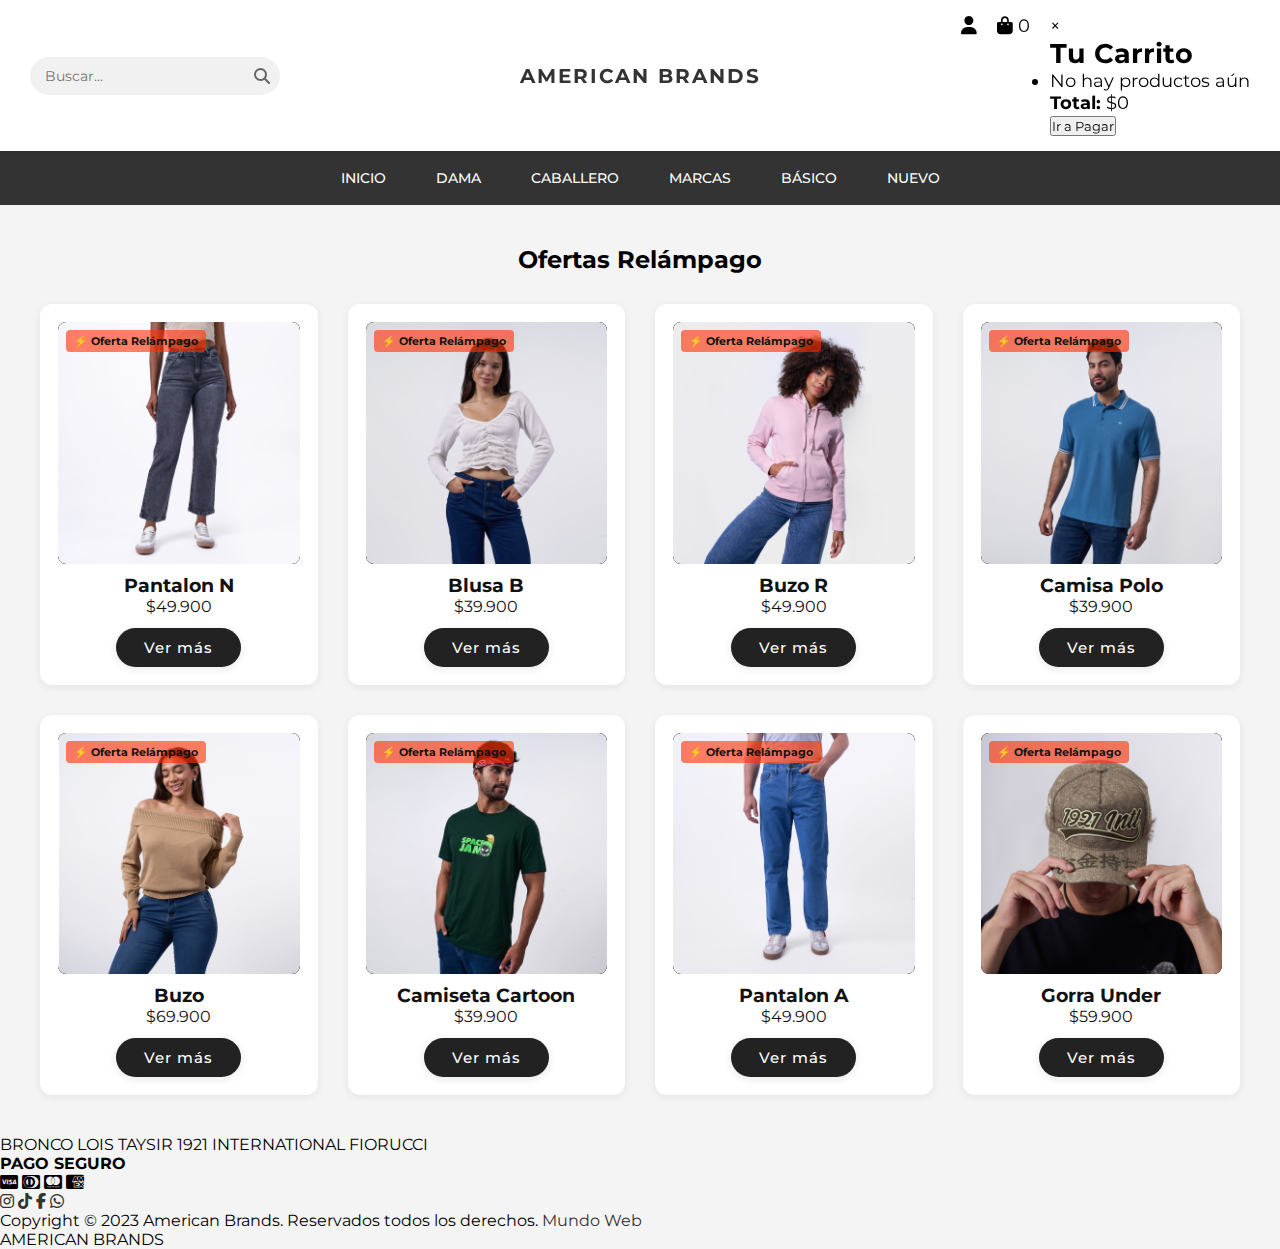
<file: html/oferta.html>
<!DOCTYPE html>
<html lang="es">
<head>
    <meta charset="UTF-8">
    <meta name="viewport" content="width=device-width, initial-scale=1.0">
    <title>American Brands - Caballero</title>
    <link href="https://fonts.googleapis.com/css2?family=Montserrat:wght@500;700&display=swap" rel="stylesheet">
    <link rel="stylesheet" href="https://cdnjs.cloudflare.com/ajax/libs/font-awesome/6.4.0/css/all.min.css">
    <link rel="stylesheet" href="/css/styles.css">
    <style>
        .catalogo-grid {
            display: grid;
            grid-template-columns: repeat(auto-fit, minmax(270px, 1fr));
            gap: 30px;
            max-width: 1200px;
            margin: 0 auto;
        }
        .producto {
            background: #fff;
            border-radius: 12px;
            box-shadow: 0 2px 8px rgba(0,0,0,0.07);
            padding: 18px;
            display: flex;
            flex-direction: column;
            align-items: center;
            min-height: 340px;
            max-width: 320px;
            margin: 0 auto;
            width: 100%;
            color: #111; /* Letras negras */
        }
        .producto h3,
        .producto p,
        .producto span {
            color: #111; /* Letras negras */
        }
        .mini-carousel {
            width: 100%;
            max-width: 260px;
            min-width: 220px;
            height: auto;
            aspect-ratio: 1/1;
            position: relative;
            overflow: hidden;
            border-radius: 8px;
            background: #000;
            margin-bottom: 10px;
        }
        .mini-carousel img {
            position: absolute;
            top: 0; left: 0;
            width: 100%;
            height: 100%;
            object-fit: cover;
            opacity: 0;
            transition: opacity 0.7s;
            border-radius: 8px;
            aspect-ratio: 1/1;
        }
        .mini-carousel img.active {
            opacity: 1;
        }
        .producto button {
            background: #222;
            color: #fff;
            border: none;
            border-radius: 20px;
            padding: 10px 28px;
            font-size: 15px;
            font-weight: 500;
            cursor: pointer;
            transition: background 0.22s, transform 0.16s, box-shadow 0.16s;
            box-shadow: 0 2px 8px rgba(34,34,34,0.10);
            margin-top: 12px;
            letter-spacing: 1px;
        }
        .producto button:hover, .producto button:focus {
            background: #ff6600;
            color: #fff;
            transform: translateY(-2px) scale(1.04);
            box-shadow: 0 6px 18px rgba(255,102,0,0.16);
            outline: none;
        }
        .oferta {
            position: absolute;
            top: 8px;
            left: 8px;
            background: #ff2f009a;
            color: #fff;
            padding: 4px 8px;
            font-size: 11px;
            border-radius: 4px;
            font-weight: bold;
            z-index: 2;
        }
        @media (max-width: 600px) {
            .mini-carousel { aspect-ratio: 1/1; max-width: 100%; min-width: 0; }
            .producto { min-height: 220px; }
        }
    </style>
</head>
<body>

        <!-- Barra principal -->
    <nav>
        <div class="search-bar">
            <input type="text" placeholder="Buscar...">
            <i class="fas fa-search"></i>
        </div>

        <div class="logo">AMERICAN BRANDS</div>

        <div class="icons">
            <div class="user-menu">
                <i class="fas fa-user"></i>
                <div class="dropdown">
                    <a href="../html/inicioSesion.html">Iniciar sesión</a>
                    <a href="../html/registroUsuario.html">Registrarse</a>
                </div>
            </div>

            <div class="shopping-bag" id="carrito-icon">
    <i class="fas fa-shopping-bag"></i>
    <span class="carrito-count">0</span>
            </div>
            <div id="carrito-modal" class="carrito-modal">
    <div class="carrito-content">
        <span id="cerrar-carrito" class="cerrar">&times;</span>
        <h2>Tu Carrito</h2>
        <ul id="carrito-items">
            <li>No hay productos aún</li>
        </ul>
        <div class="carrito-total">
            <strong>Total:</strong> $<span id="carrito-total">0</span>
        </div>
        <button id="checkout-btn">Ir a Pagar</button>
    </div>
</div>
        </div>
    </nav>


    <!-- Segunda barra -->
    <div class="sub-nav">
        <a href="/html/index.html">INICIO</a>
        <div class="menu-item has-dropdown">
            <a href="dama.html">DAMA</a>
            <ul class="dropdown">
                <li><a href="#">Blusas</a></li>
                <li><a href="#">Camisas</a></li>
                <li><a href="#">Tops</a></li>
                <li><a href="#">Camisetas</a></li>
                <li><a href="#">Jeans</a></li>
                <li><a href="#">Pantalones</a></li>
                <li><a href="#">Faldas</a></li>
                <li><a href="#">Chaquetas</a></li>
                <li><a href="#">Sacos</a></li>
                <li><a href="#">Blazers</a></li>
                <li><a href="#">Vestidos</a></li>
                <li><a href="#">Abrigos</a></li>
                <li><a href="#">Sudaderas</a></li>
                <li><a href="#">Accesorios</a></li>
            </ul>
        </div>
        <div class="menu-item has-dropdown">
            <a href="caballero.html">CABALLERO</a>
            <ul class="dropdown">
                <li><a href="#">Camisas</a></li>
                <li><a href="#">Camisetas</a></li>
                <li><a href="#">Jeans</a></li>
                <li><a href="#">Pantalones</a></li>
                <li><a href="#">Chaquetas</a></li>
                <li><a href="#">Sacos</a></li>
                <li><a href="#">Abrigos</a></li>
                <li><a href="#">Accesorios</a></li>
            </ul>
        </div>
        <div class="menu-item has-dropdown">
            <a href="/html/marca.html">MARCAS</a>
            <ul class="dropdown">
                <li><a href="/html/marcas/machine.html">Machine</a></li>
                <li><a href="/html/marcas/bronco.html">Bronco</a></li>
                <li><a href="/html/marcas/lois.html">Lois</a></li>
                <li><a href="/html/marcas/1921.html">1921 International</a></li>
                <li><a href="/html/marcas/tayssir.html">Tayssir Jeans</a></li>
            </ul>
        </div>
        <a href="/html/Basico.html">BÁSICO</a>
        <a href="/html/nuevo.html">NUEVO</a>
    </div>

    
    <section class="catalogo catalogo-caballero" style="padding: 40px 0;">
        <h2 style="text-align:center; margin-bottom: 30px;">Ofertas Relámpago </h2>
        <div class="catalogo-grid">

            
            <div class="producto">
                <div class="mini-carousel">
                    <span class="oferta">⚡ Oferta Relámpago</span>
                    <img src="/img_marcas/img_productos/machi1.jpg" alt="" class="active">
                    <img src="/img_marcas/img_productos/machi2.jpg" alt="">
                    <img src="/img_marcas/img_productos/machi3.jpg" alt="">
                </div>
                <h3>Pantalon N</h3>
                <p>$49.900</p>
                <button>Ver más</button>
            </div>

           
            <div class="producto">
                <div class="mini-carousel">
                    <span class="oferta">⚡ Oferta Relámpago</span>
                    <img src="/img_marcas/img_productos/blusatay1.jpg" alt="" class="active">
                    <img src="/img_marcas/img_productos/blusatay2.jpg" alt="">
                    <img src="/img_marcas/img_productos/blusatay3.jpg" alt="">
                </div>
                <h3>Blusa B</h3>
                <p>$39.900</p>
                <button>Ver más</button>
            </div>

         
            <div class="producto">
                <div class="mini-carousel">
                    <span class="oferta">⚡ Oferta Relámpago</span>
                    <img src="/img_marcas/img_productos/busob1.jpg" alt="" class="active">
                    <img src="/img_marcas/img_productos/busob2.jpg" alt="">
                    <img src="/img_marcas/img_productos/busob3.jpg" alt="">
                </div>
                <h3>Buzo R</h3>
                <p>$49.900</p>
                <button>Ver más</button>
            </div>

      
            <div class="producto">
                <div class="mini-carousel">
                    <span class="oferta">⚡ Oferta Relámpago</span>
                    <img src="/img_marcas/img_productos/polob1.jpg" alt="" class="active">
                    <img src="/img_marcas/img_productos/polob2.jpg" alt="">
                    <img src="/img_marcas/img_productos/polob3.jpg" alt="">
                </div>
                <h3>Camisa Polo</h3>
                <p>$39.900</p>
                <button>Ver más</button>
            </div>

    
            <div class="producto">
                <div class="mini-carousel">
                    <span class="oferta">⚡ Oferta Relámpago</span>
                    <img src="/img_marcas/img_productos/buzotay1.jpg" alt="" class="active">
                    <img src="/img_marcas/img_productos/buzotay2.jpg" alt="">
                    <img src="/img_marcas/img_productos/buzotay3.jpg" alt="">
                </div>
                <h3>Buzo</h3>
                <p>$69.900</p>
                <button>Ver más</button>
            </div>

            <div class="producto">
                <div class="mini-carousel">
                    <span class="oferta">⚡ Oferta Relámpago</span>
                    <img src="/img_marcas/img_productos/hoodie_1.jpg" alt="" class="active">
                    <img src="/img_marcas/img_productos/hoodie_2.jpg" alt="">
                    <img src="/img_marcas/img_productos/hoodie_3.jpg" alt="">
                </div>
                <h3>Camiseta Cartoon</h3>
                <p>$39.900</p>
                <button>Ver más</button>
            </div>

   
            <div class="producto">
                <div class="mini-carousel">
                    <span class="oferta">⚡ Oferta Relámpago</span>
                    <img src="/img_marcas/img_productos/pantb1.jpg" alt="" class="active">
                    <img src="/img_marcas/img_productos/pantb2.jpg" alt="">
                    <img src="/img_marcas/img_productos/pantb3.jpg" alt="">
                </div>
                <h3>Pantalon A</h3>
                <p>$49.900</p>
                <button>Ver más</button>
            </div>

   
            <div class="producto">
                <div class="mini-carousel">
                    <span class="oferta">⚡ Oferta Relámpago</span>
                    <img src="/img_marcas/img_productos/gorra19_1.jpg" alt="" class="active">
                    <img src="/img_marcas/img_productos/gorra19_2.jpg" alt="">
                    <img src="/img_marcas/img_productos/gorra19_3.jpg" alt="">
                </div>
                <h3>Gorra Under</h3>
                <p>$59.900</p>
                <button>Ver más</button>
            </div>

        </div>
    </section>

    <!-- Footer -->
    <footer class="footer">
        <div class="footer-marcas">
            <span class="bronco">BRONCO</span>
            <span class="lois">LOIS</span>
            <span class="taysir">TAYSIR</span>
            <span class="international">1921 INTERNATIONAL</span>
            <span class="fiorucci">FIORUCCI</span>
        </div>

        <div class="footer-info-clean">
            <div>
                <h4>PAGO SEGURO</h4>
                <div class="payment-icons">
                    <i class="fa-brands fa-cc-visa"></i>
                    <i class="fa-brands fa-cc-diners-club"></i>
                    <i class="fa-brands fa-cc-mastercard"></i>
                    <i class="fa-brands fa-cc-amex"></i>
                </div>
            </div>

            <div class="footer-redes">
                <a href="#" aria-label="Instagram"><i class="fa-brands fa-instagram"></i></a>
                <a href="#" aria-label="TikTok"><i class="fa-brands fa-tiktok"></i></a>
                <a href="#" aria-label="Facebook"><i class="fa-brands fa-facebook-f"></i></a>
                <a href="#" aria-label="WhatsApp"><i class="fa-brands fa-whatsapp"></i></a>
            </div>
        </div>

        <p class="footer-copy">
            Copyright © 2023 American Brands. Reservados todos los derechos. <a href="#">Mundo Web</a>
        </p>
        <p class="footer-brand">AMERICAN BRANDS</p>
    </footer>

    <script>
    // Carrusel automático reducido para cada tarjeta
    document.querySelectorAll('.mini-carousel').forEach(function(carousel) {
        const images = carousel.querySelectorAll('img');
        let current = 0;
        function show(idx) {
            images.forEach((img, i) => img.classList.toggle('active', i === idx));
        }
        setInterval(() => {
            current = (current + 1) % images.length;
            show(current);
        }, 2200);
    });
    </script>
</body>
</html>
</file>
<file: css/styles.css>
* {
    margin: 0;
    padding: 0;
    box-sizing: border-box;
    font-family: 'Montserrat', sans-serif;
}

body {
    background-color: #f4f4f4;
}

/* Barra principal */
nav {
    display: grid;
    grid-template-columns: 1fr auto 1fr;
    align-items: center;
    background-color: white;
    padding: 15px 30px;
    box-shadow: 0 2px 10px rgba(0,0,0,0.1);
    position: sticky;
    top: 0;
    z-index: 100;
}

.logo {
    font-size: 20px;
    font-weight: 700;
    letter-spacing: 2px;
    text-transform: uppercase;
    color: #333;
    justify-self: center;
}

.search-bar {
    display: flex;
    align-items: center;
    background-color: #f1f1f1;
    padding: 5px 10px;
    border-radius: 20px;
    width: 250px;
    transition: all 0.3s ease;
    justify-self: start;
}

.search-bar input {
    border: none;
    outline: none;
    background: transparent;
    padding: 5px;
    width: 100%;
    font-size: 14px;
}

.search-bar i {
    color: #666;
    margin-left: 5px;
}

.search-bar:hover {
    background-color: #e5e5e5;
}

.icons {
    display: flex;
    gap: 20px;
    font-size: 18px;
    cursor: pointer;
    justify-self: end;
    color: inherit;
}

.icons i:hover {
    color: #ff6600;
    transition: color 0.3s ease;
}

a {
    color: #333;
    text-decoration: none;
}

/* Segunda barra */
.sub-nav {
    background-color: #333;
    display: flex;
    justify-content: center;
    gap: 40px;
    padding: 10px 0;
    position: relative;
}

/* Los enlaces normales dentro de sub-nav (ósea las etiquetas de html a) */
.sub-nav > a {
    color: white;
    text-decoration: none;
    font-weight: 500;
    font-size: 14px;
    transition: color 0.3s ease;
    padding: 8px 5px;
    position: relative;
}

.sub-nav > a:hover {
    color: #ff6600;
}
/* Menú desplegable usuario */
.user-menu {
    position: relative;
    display: inline-block; /* Asegura que el hover abarque icono + menú */
}

.user-menu i {
    cursor: pointer;
}

/* Caja de opciones */
.user-menu .dropdown {
    position: absolute;
    top: 95%; 
    right: 0;
    background-color: white;
    border: 1px solid #ddd;
    box-shadow: 0 4px 10px rgba(0,0,0,0.1);
    border-radius: 8px;
    display: none;
    flex-direction: column;
    min-width: 150px;
    z-index: 200;

    opacity: 0;
    transform: translateY(-5px);
    transition: all 0.2s ease;
}

.user-menu .dropdown a {
    padding: 10px;
    font-size: 14px;
    color: #333;
    text-decoration: none;
    transition: background-color 0.3s ease;
}

.user-menu .dropdown a:hover {
    background-color: #f4f4f4;
}

.user-menu:hover .dropdown {
    display: flex;
    opacity: 1;
    transform: translateY(0);
}


/* Para los menús con dropdown */
.menu-item {
    position: relative;
    display: inline-block;
}

.menu-item > a {
    color: white;
    font-weight: 500;
    font-size: 14px;
    text-decoration: none;
    padding: 8px 5px;
    cursor: pointer;
    transition: color 0.3s ease;
    display: inline-block;
}

.menu-item > a:hover {
    color: #ff6600;
}

/* submenu oculto por defecto */
.menu-item .dropdown {
    display: none;
    position: absolute;
    top: 100%;
    left: 0;
    background-color: #1c1c1c;
    padding: 10px 0;
    min-width: 180px;
    border-radius: 0 0 8px 8px;
    box-shadow: 0 2px 8px rgba(0,0,0,0.5);
    z-index: 2000;
    flex-direction: column;
}

/* Items del submenu */
.menu-item .dropdown li {
    list-style: none;
}

.menu-item .dropdown li a {
    display: block;
    padding: 8px 20px;
    color: #ccc;
    font-size: 13px;
    white-space: nowrap;
}

.menu-item .dropdown li a:hover {
    background-color: #ff6600;
    color: #fff;
}

/* Mostrar submenu solo al hacer hover en el padre */
.menu-item:hover .dropdown {
    display: flex;
    flex-direction: column;
}

/* Media query para que sea responsive */
@media (max-width: 768px) {
    nav {
        grid-template-columns: 1fr auto;
        grid-template-rows: auto auto;
        gap: 10px;
    }
    .search-bar {
        width: 100%;
        grid-column: 1 / span 2;
    }
    .icons {
        grid-column: 1 / span 2;
        justify-content: center;
    }
    .sub-nav {
        flex-wrap: wrap;
        gap: 15px;
    }
}
/*Acá los estilos del carrusel automático*/
.carousel {
    width: 100%;
    max-width: 1000px; 
    height: 600px; 
    margin: 30px auto;
    position: relative;
    overflow: hidden;
    border-radius: 12px;
    background: #000;
    box-shadow: 0 4px 20px rgba(0,0,0,0.3);
}

.carousel img {
    position: absolute;
    top: 0;
    left: 0;
    width: 100%;
    height: 100%;
    object-fit: cover;
    object-position: center 40%; 
    opacity: 0;
    transition: opacity 1s ease-in-out;
}

.carousel img.active {
    opacity: 1;
}

@media (max-width: 768px) {
    .carousel {
        height: 350px; 
    }
}
/*Acá los estilos del carrusel manual*/
.carrusel-contenedor {
    width: 860px; 
    margin: 40px auto;
    position: relative;
    overflow: visible; 
    border-radius: 0; 
    box-shadow: none; 
    background: transparent; 
    padding-bottom: 50px;
    box-sizing: border-box;
    text-align: center;
    max-width: 100%;
}

.carrusel-pista {
    display: flex;
    transition: transform 0.5s ease-in-out;
}

.carrusel-slide {
    flex: 0 0 calc((100% / 4) - 11.25px); 
    position: relative;
    transition: transform 0.3s ease; 
    cursor: pointer; 
}
.carrusel-slide:hover {
transform: translateY(-15px); 
z-index: 10; 
box-shadow: 0 8px 20px rgba(0,0,0,0.3); 
}

.carrusel-slide img {
    width: 100%;
    height: 350px;
    object-fit: cover;
    border-radius: 8px;
}

.carrusel-slide p {
    position: absolute;
    bottom: 10px;
    left: 50%;
    transform: translateX(-50%);
    background: rgba(0,0,0,0.5);
    color: #fff;
    font-size: 14px;
    padding: 4px 8px;
    border-radius: 4px;
}

/* Indicadores */
.carrusel-indicadores {
display: flex;
justify-content: center;
gap: 8px;
width: 100%;
box-sizing: border-box;
overflow-x: visible; 
padding: 10px 0 0 0;

}

.carrusel-indicadores button {
    width: 12px;
    height: 12px;
    border-radius: 50%;
    border: none;
    background-color: rgba(255, 0, 0, 0.7); 
    cursor: pointer;
    transition: background-color 0.3s;
}

.carrusel-indicadores button.activo {
    background-color: #000;
}

/* iconos marca*/
.marcalog{
    display: flex inline;
    width: 1500px; 
    margin: 40px auto;
    position: relative;
    box-sizing: border-box;
    text-align: center;
    justify-content: center;
    width: 100%;
}

.marcapos{
    flex: 0 0 calc((100% / 4) - 11.25px); 
    position: relative;
    transition: transform 0.3s ease; 
    cursor: pointer; 
    margin-left: 5px;
    margin-right: 5px; 
    margin-top: 5px ;
    
    
}

.marcapos:hover{
    color:aliceblue;
    transform: translateY(-15px);  
    box-shadow: 0 8px 20px rgba(0,0,0,0.3); 
    border-radius: 35px; 
    background-color: #333;
    
}

.marcapos img{
    width: 100%;
    height: 350px;
    object-fit: cover;
    border-radius: 8px;
    margin-top: -10px;
    margin-bottom: -10px;

}

/*productos marca*/
</file>
<file: css/stylesDos.css>
*{
    margin: 0;
    padding: 0;
    box-sizing: border-box;
    font-family: 'Montserrat', sans-serif;
}

body {
    background-color: #f4f4f4;
}

/* Barra principal */
nav {
    display: grid;
    grid-template-columns: 1fr auto 1fr;
    align-items: center;
    background-color: white;
    padding: 15px 30px;
    box-shadow: 0 2px 10px rgba(0,0,0,0.1);
    position: sticky;
    top: 0;
    z-index: 100;
}

.logo {
    font-size: 20px;
    font-weight: 700;
    letter-spacing: 2px;
    text-transform: uppercase;
    color: #333;
    justify-self: center;
}

.search-bar {
    display: flex;
    align-items: center;
    background-color: #f1f1f1;
    padding: 5px 10px;
    border-radius: 20px;
    width: 250px;
    transition: all 0.3s ease;
    justify-self: start;
}

.search-bar input {
    border: none;
    outline: none;
    background: transparent;
    padding: 5px;
    width: 100%;
    font-size: 14px;
}

.search-bar i {
    color: #666;
    margin-left: 5px;
}

.search-bar:hover {
    background-color: #e5e5e5;
}

.icons {
    display: flex;
    gap: 20px;
    font-size: 18px;
    cursor: pointer;
    justify-self: end;
    color: inherit;
}

.icons i:hover {
    color: #ff6600;
    transition: color 0.3s ease;
}

a {
    color: #333;
    text-decoration: none;
}

/* Segunda barra */
.sub-nav {
    background-color: #333;
    display: flex;
    justify-content: center;
    gap: 40px;
    padding: 10px 0;
    position: relative;
}

/* Los enlaces normales dentro de sub-nav (ósea las etiquetas de html a) */
.sub-nav > a {
    color: white;
    text-decoration: none;
    font-weight: 500;
    font-size: 14px;
    transition: color 0.3s ease;
    padding: 8px 5px;
    position: relative;
}

.sub-nav > a:hover {
    color: #ff6600;
}
.user-menu {
    position: relative;
    display: inline-block; /* Asegura que el hover abarque icono + menú */
}

.user-menu i {
    cursor: pointer;
}

/* Caja de opciones */
.user-menu .dropdown {
    position: absolute;
    top: 95%; 
    right: 0;
    background-color: white;
    border: 1px solid #ddd;
    box-shadow: 0 4px 10px rgba(0,0,0,0.1);
    border-radius: 8px;
    display: none;
    flex-direction: column;
    min-width: 150px;
    z-index: 200;

    opacity: 0;
    transform: translateY(-5px);
    transition: all 0.2s ease;
}

.user-menu .dropdown a {
    padding: 10px;
    font-size: 14px;
    color: #333;
    text-decoration: none;
    transition: background-color 0.3s ease;
}

.user-menu .dropdown a:hover {
    background-color: #f4f4f4;
}

.user-menu:hover .dropdown {
    display: flex;
    opacity: 1;
    transform: translateY(0);
}

.catalogo {
    max-width: 1200px;
    margin: 2rem auto;
    padding: 1rem;
    background: #fff;
    border-radius: 12px;
    box-shadow: 0 2px 8px rgba(0,0,0,0.07);
}

.catalogo h2 {
    text-align: center;
    margin-bottom: 2rem;
    font-size: 2rem;
    color: #111;
}

.catalogo-grid {
    display: grid;
    grid-template-columns: repeat(auto-fit, minmax(260px, 1fr));
    gap: 2rem;
}

.producto {
    background: #fff;
    border-radius: 10px;
    box-shadow: 0 1px 4px rgba(0,0,0,0.06);
    padding: 1.2rem;
    text-align: center;
    position: relative;
    transition: box-shadow 0.2s;
}

.producto:hover {
    box-shadow: 0 4px 16px rgba(0,0,0,0.12);
}

.producto img, .carousel img {
    width: 100%;
    max-height: 220px;
    object-fit: cover;
    border-radius: 8px;
    display: none;
    transition: opacity 0.3s;
    background: #fff;
}

.producto img.active, .carousel img.active, .producto img:not(.carousel img) {
    display: block;
}

.producto h3 {
    margin: 1rem 0 0.5rem 0;
    font-size: 1.1rem;
    color: #111;
}

.producto p {
    color: #111;
    font-weight: 700;
    margin-bottom: 1rem;
}

.producto button {
    background: #111;
    color: #fff;
    border: none;
    border-radius: 20px;
    padding: 0.5rem 1.5rem;
    font-size: 1rem;
    cursor: pointer;
    transition: background 0.2s, color 0.2s;
}

.producto button:hover {
    background: #fff;
    color: #111;
    border: 1px solid #111;
}

.carousel {
    position: relative;
    width: 100%;
    height: 220px;
    margin-bottom: 1rem;
}

.carousel img {
    position: absolute;
    left: 0; top: 0;
    width: 100%;
    height: 100%;
    opacity: 0;
    z-index: 1;
}

.carousel img.active {
    opacity: 1;
    z-index: 2;
    display: block;
}

.carousel button.prev,
.carousel button.next {
    position: absolute;
    top: 50%;
    transform: translateY(-50%);
    background: rgba(255,255,255,0.7);
    border: none;
    border-radius: 50%;
    width: 32px;
    height: 32px;
    font-size: 1.2rem;
    cursor: pointer;
    z-index: 3;
    color: #111;
    transition: none;
}

.carousel button.prev:hover,
.carousel button.next:hover {
    background: rgba(255,255,255,0.7);
    color: #111;
    border: none;
}

.carousel button.prev { left: 8px; }
.carousel button.next { right: 8px; }

@media (max-width: 900px) {
    nav .search-bar { position: static; margin-bottom: 0.5rem; }
    nav .icons { position: static; }
    nav { flex-direction: column; gap: 0.5rem; }
}

@media (max-width: 700px) {
    .catalogo-grid {
        grid-template-columns: 1fr;
    }
    nav {
        flex-direction: column;}
    }
</file>
